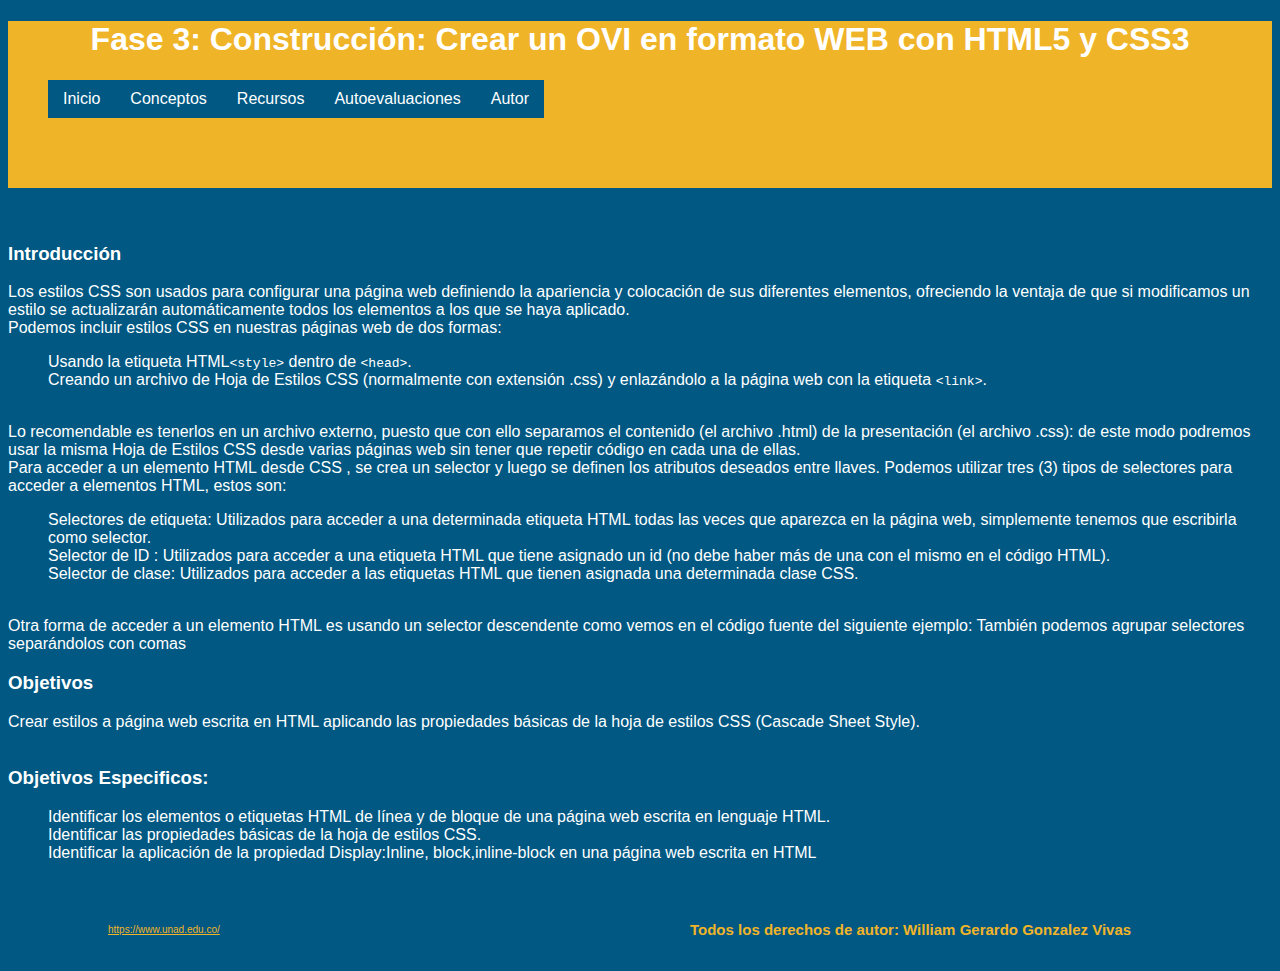
<file: index.html>
<!DOCTYPE html>
<html lang="es-ES">
<head>
    <meta charset="UTF-8">
    <title> Fase 3: Construcción: Crear un OVI en formato WEB con HTML5 y CSS3</title>
    <link rel="stylesheet" type="text/css" href="estilos3.css">
</head>
<body>
    <div class="General">
       <header class="encabezado">
            <h1>Fase 3: Construcción: Crear un OVI en formato WEB con HTML5 y CSS3</h1>
            <div id="header">
                <nav>
                    <ul class="nav">
                        <li><a href="index.html">Inicio</a></li>
                        <li><a href="">Conceptos</a>
                            <ul>
                                 <li><a href="concepto1.html">CSS-Contenido</a></li>
                                 <li><a href="concepto2.html">Display</a></li>
                            </ul>
                        </li>
                        <li><a href="">Recursos</a>
                            <ul>
                                 <li><a href="recurso1.html">Recursos1</a></li>
                                 <li><a href="recurso2.html">Recursos2</a></li>
                            </ul>
                        </li>
                        <li><a href="">Autoevaluaciones</a>
                            <ul>
                                 <li><a href="autoevaluacion1.html">Autoevaluaciones1</a></li>
                                 <li><a href="autoevaluacion2.html">Autoevaluaciones2</a></li>
                                 <li><a href="evaluacionsitio.html">Evaluación Sitio</a></li>
                                 <li><a href="sustentacion.html">Sustentación Sitio</a></li>
                            </ul>
                        </li>
                        <li><a href="autor.html">Autor</a></li>
                    </ul>		 
                </nav>
                <br>
                <br>
                <br>
                <br>
                <br>
                <br>
            </div>
            
            
		</header>
		
		
		<div>
            <br>
            <br>
                
		    <h3>Introducción</h3>
		      <p>Los estilos CSS son usados para configurar una página web definiendo la apariencia y colocación de sus diferentes elementos, ofreciendo la ventaja de que si modificamos un estilo se actualizarán automáticamente todos los elementos a los que se haya aplicado.<br>

		      Podemos incluir estilos CSS en nuestras páginas web de dos formas:<br>
                    <ul>
                        <li>Usando la etiqueta HTML<code>&lt;style&gt;</code> dentro de <code>&lt;head&gt;</code>.</li>
                        <li>Creando un archivo de Hoja de Estilos CSS (normalmente con extensión .css) y enlazándolo a la página web con la etiqueta <code>&lt;link&gt;</code>.</li>
                    </ul><br>
    
                Lo recomendable es tenerlos en un archivo externo, puesto que con ello separamos el contenido (el archivo .html) de la presentación (el archivo .css): de este modo podremos usar la misma Hoja de Estilos CSS desde varias páginas web sin tener que repetir código en cada una de ellas.
                <br>               
            
                Para acceder a un elemento HTML desde CSS , se crea un selector y luego se definen los atributos deseados entre llaves. Podemos utilizar tres (3) tipos de selectores para acceder a elementos HTML, estos son: <br>
                <ul>
                    <li>Selectores de etiqueta:  Utilizados para acceder a una determinada etiqueta HTML todas las veces que aparezca en la página web, simplemente tenemos que escribirla como selector.</li>
                    <li>Selector de ID : Utilizados  para acceder a una etiqueta HTML que tiene asignado un id (no debe haber más de una con el mismo en el código HTML).                    
                    </li>
                    <li>Selector de clase:  Utilizados para acceder a las etiquetas HTML que tienen asignada una determinada clase CSS.</li>
                </ul><br>
                Otra forma de acceder a un elemento HTML es usando un selector descendente como vemos en el código fuente del siguiente ejemplo:

                También podemos agrupar selectores separándolos con comas<br>
        </div>
                   
		<div>
		    <h3>Objetivos</h3>
		    <p>Crear  estilos a página web escrita en HTML aplicando  las propiedades básicas de la hoja de estilos CSS (Cascade Sheet Style). <br><br></p>
		
		    <h3>Objetivos Especificos:</h3>

            <ul>
                <li>Identificar los elementos o etiquetas HTML de línea y de bloque de una página web escrita en lenguaje HTML.</li>
                <li>Identificar las propiedades básicas de la hoja de estilos CSS.</li>
                <li>Identificar la aplicación de la propiedad Display:Inline, block,inline-block en una página web escrita en HTML </li><br>
            </ul>
		</div>
		
		
		
		<footer>
			<a href="https://www.unad.edu.co/">https://www.unad.edu.co/</a>			
			<h5>Todos los derechos de autor: William Gerardo Gonzalez Vivas</h5>
        </footer>
    </div>
</body>
</html>
</file>
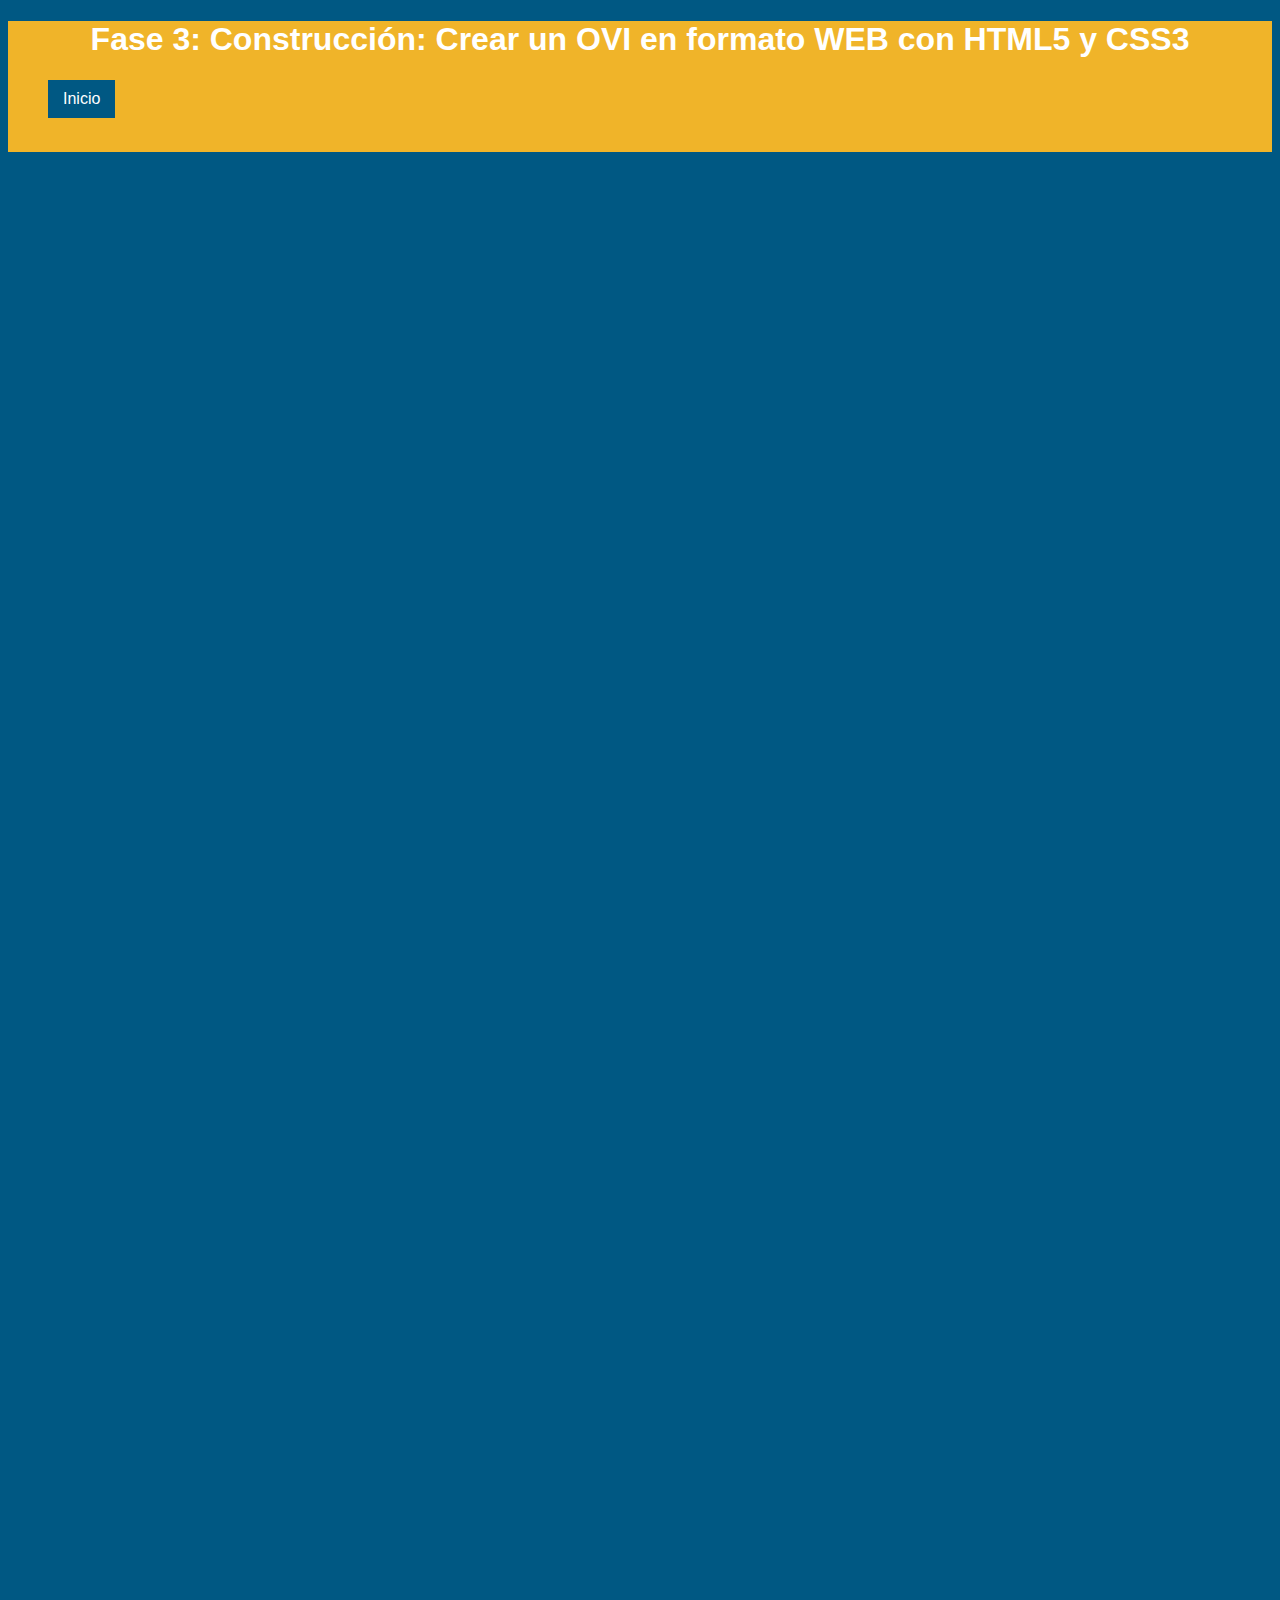
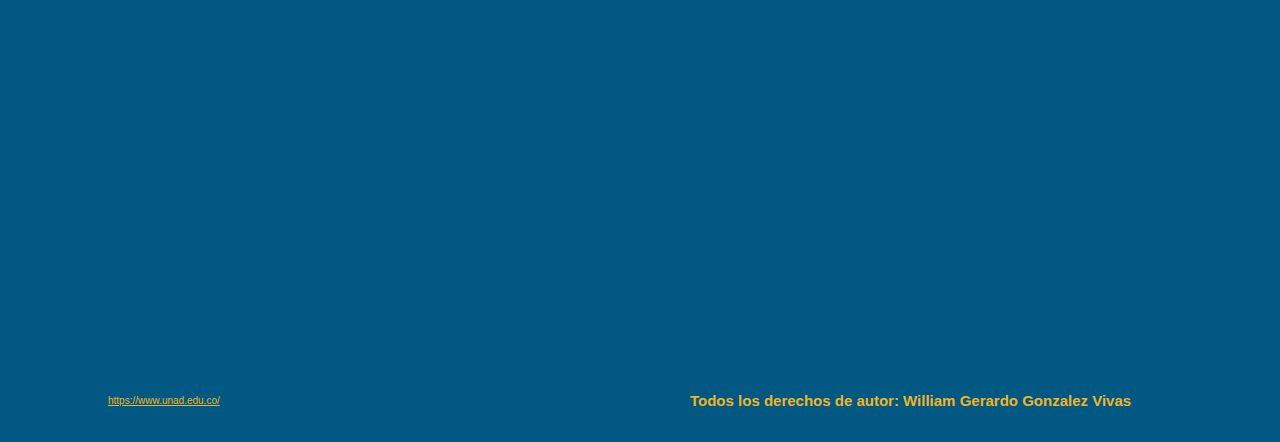
<file: autoevaluacion1.html>
<!DOCTYPE html>
<html lang="es-ES">
<head>
    <meta charset="UTF-8">
    <title> Fase 3: Construcción: Crear un OVI en formato WEB con HTML5 y CSS3</title>
    <link rel="stylesheet" type="text/css" href="estilos3.css">
</head>
<body>
    <div class="General">
       <header class="encabezado">
            <h1>Fase 3: Construcción: Crear un OVI en formato WEB con HTML5 y CSS3</h1>
            <div id="header">
                <nav>
                    <ul class="nav">
                        <li><a href="index.html">Inicio</a></li>
                        
                    </ul>		 
                </nav>
            </div>
            <br>
            <br>
            <br>
            <br>
		</header>
		
		<div class="evaluacion">
           <iframe src="https://docs.google.com/forms/d/e/1FAIpQLSensUztDH9jg53X5Yj-AsVQxokd90ZufOBvG8iQw7hcqdZ2zA/viewform?embedded=true" width="640" height="1811" frameborder="0" marginheight="0" marginwidth="0">Cargando…</iframe>
            
        </div>
		
		
		<footer>
			<a href="https://www.unad.edu.co/">https://www.unad.edu.co/</a>			
			<h5>Todos los derechos de autor: William Gerardo Gonzalez Vivas</h5>
        </footer>
    </div>
</body>
</html>
</file>
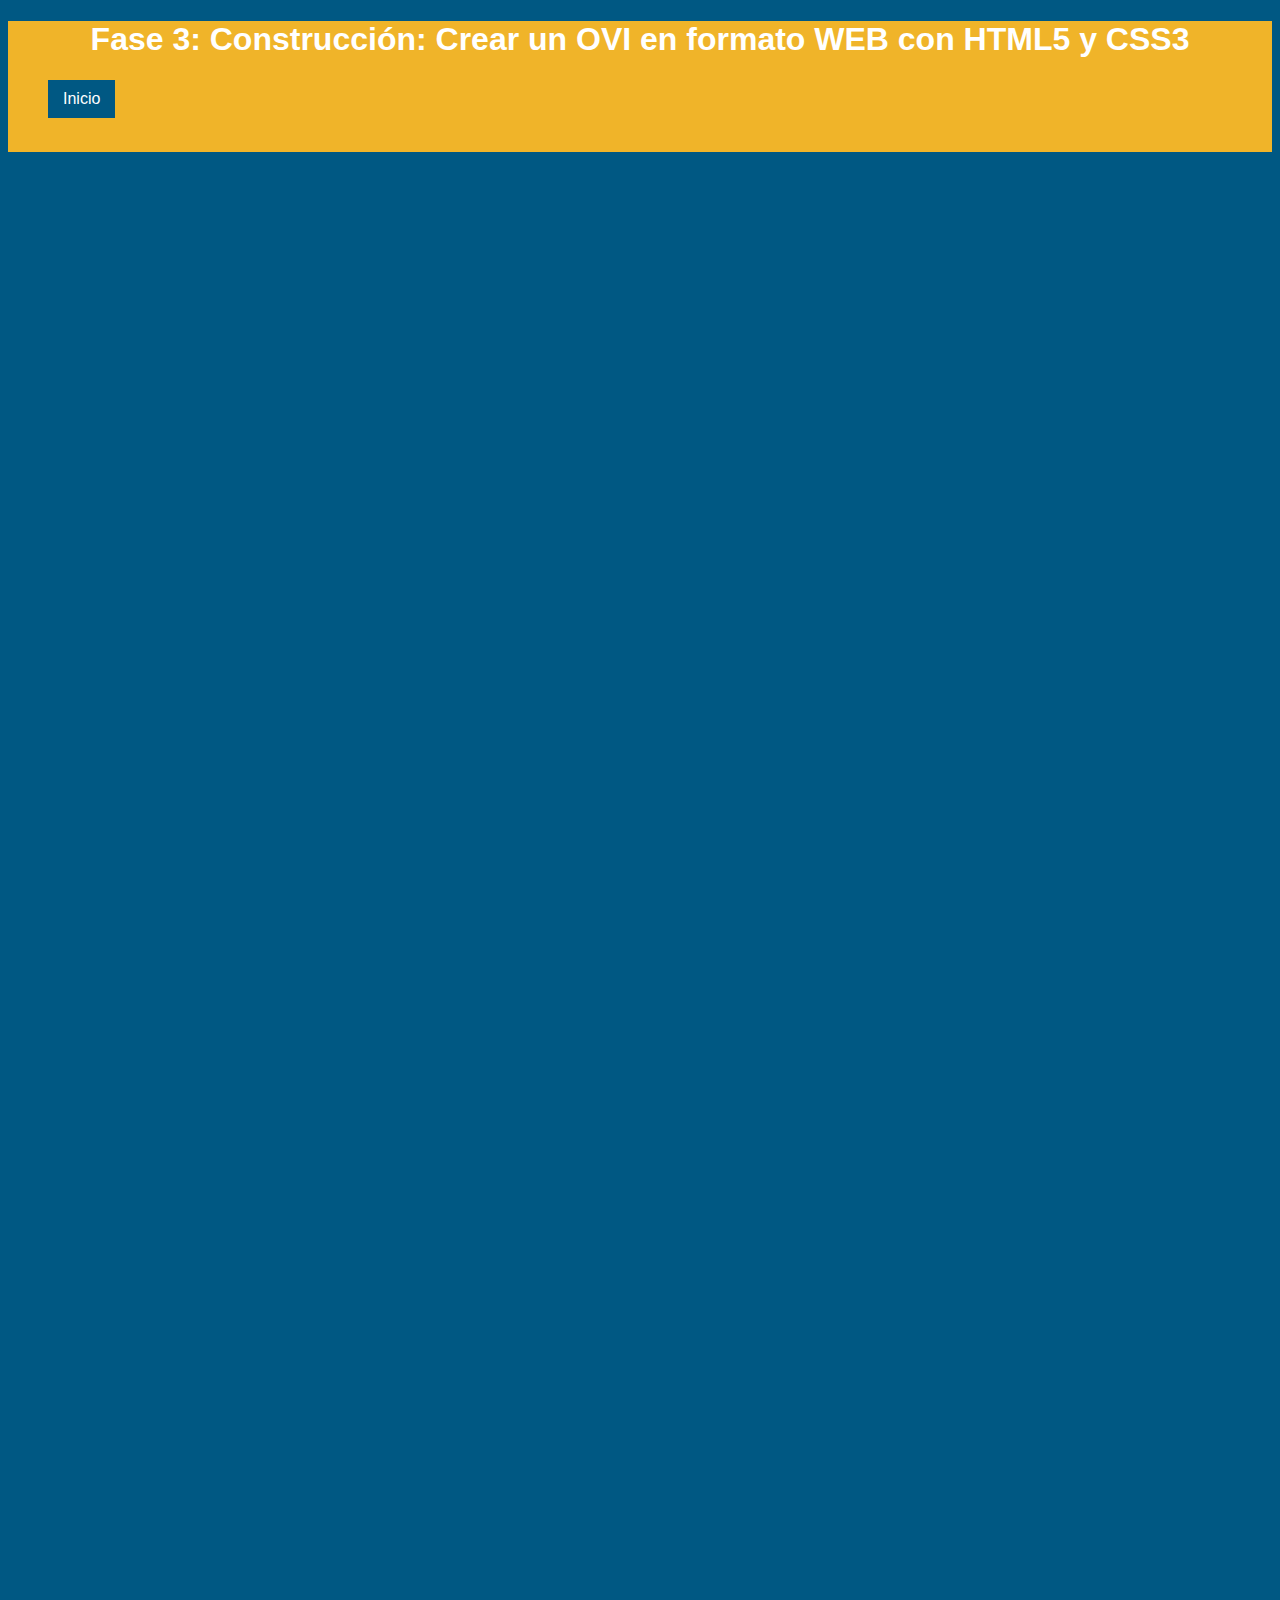
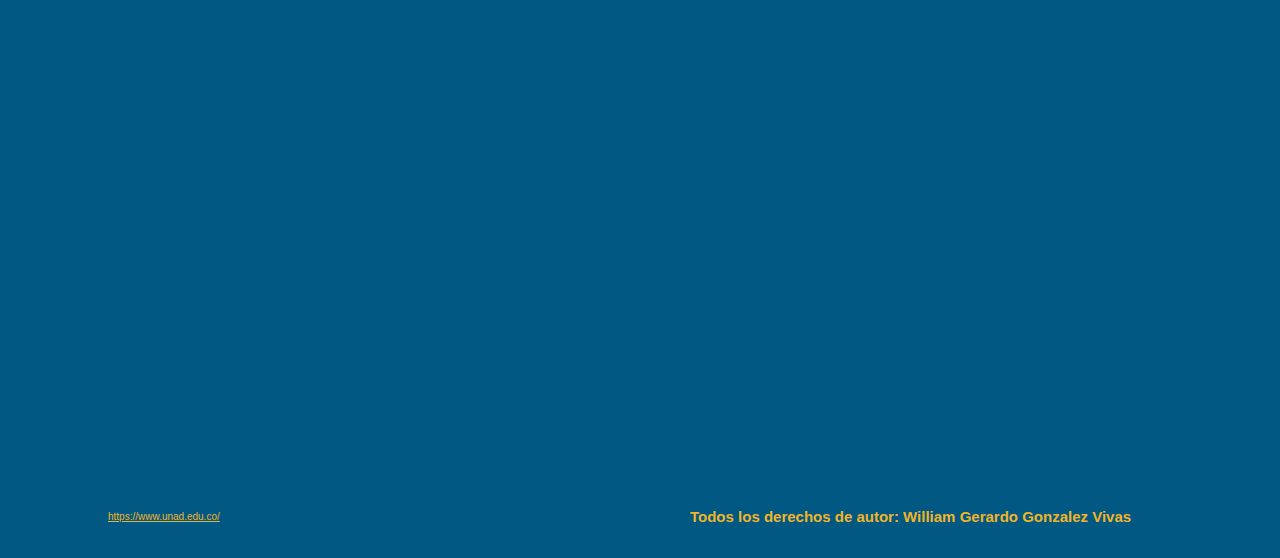
<file: autoevaluacion2.html>
<!DOCTYPE html>
<html lang="es-ES">
<head>
    <meta charset="UTF-8">
    <title> Fase 3: Construcción: Crear un OVI en formato WEB con HTML5 y CSS3</title>
    <link rel="stylesheet" type="text/css" href="estilos3.css">
</head>
<body>
    <div class="General">
       <header class="encabezado">
            <h1>Fase 3: Construcción: Crear un OVI en formato WEB con HTML5 y CSS3</h1>
            <div id="header">
                <nav>
                    <ul class="nav">
                        <li><a href="index.html">Inicio</a></li>
                        
                    </ul>		 
                </nav>
            </div>
            <br>
            <br>
            <br>
            <br>
		</header>
		
		<div class="evaluacion">
                       
            <iframe src="https://docs.google.com/forms/d/e/1FAIpQLSdVBi31XCY-Q-KkZwALf2CuKo9pKIAR5Gze3_Eg0XwcFr_uJg/viewform?embedded=true" width="640" height="1927" frameborder="0" marginheight="0" marginwidth="0">Cargando…</iframe>
        </div>
		
		
		<footer>
			<a href="https://www.unad.edu.co/">https://www.unad.edu.co/</a>			
			<h5>Todos los derechos de autor: William Gerardo Gonzalez Vivas</h5>
        </footer>
    </div>
</body>
</html>
</file>
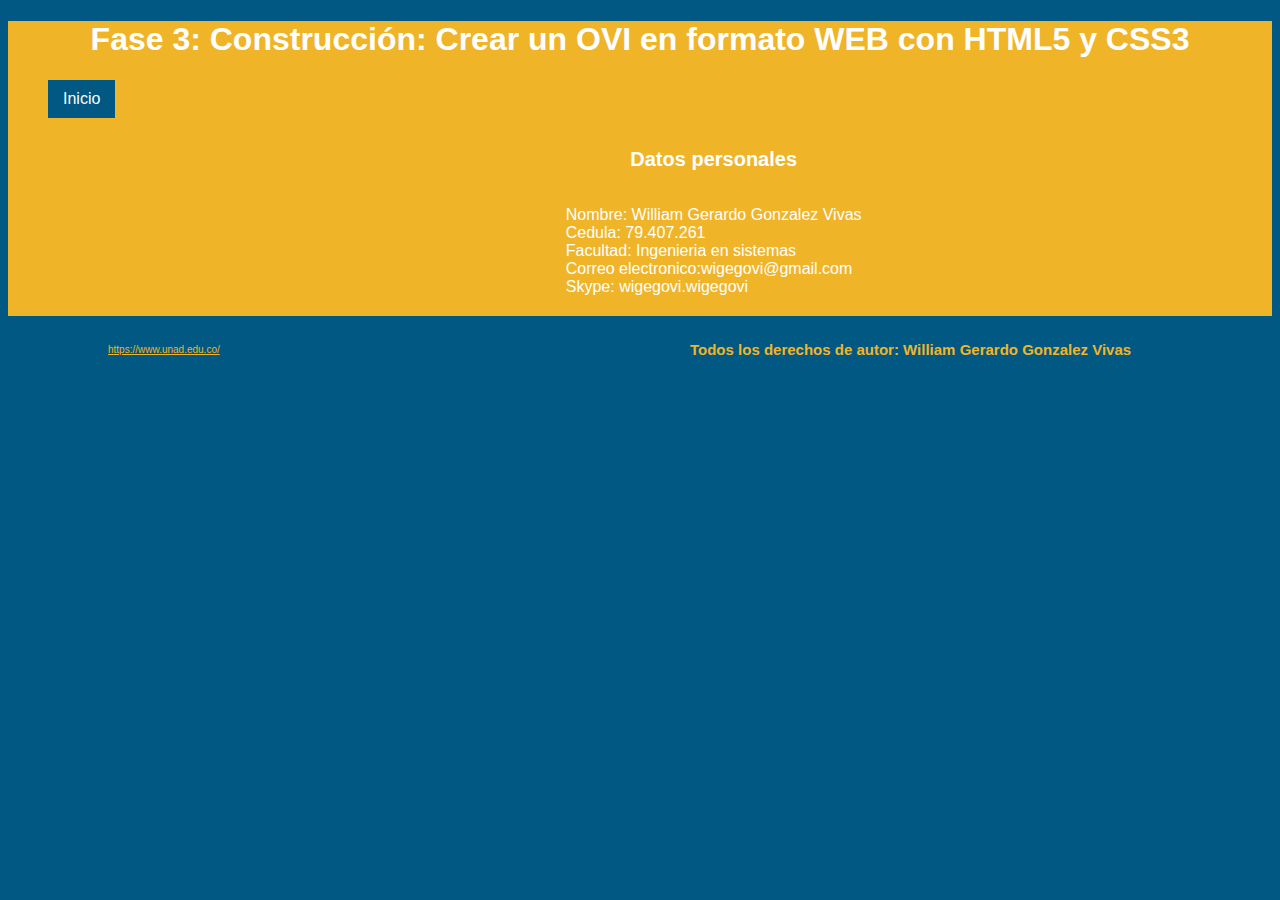
<file: autor.html>
<!DOCTYPE html>
<html lang="es-ES">
<head>
    <meta charset="UTF-8">
    <title> Fase 3: Construcción: Crear un OVI en formato WEB con HTML5 y CSS3</title>
    <link rel="stylesheet" type="text/css" href="estilos3.css">
</head>
<body>
    <div class="General">
       <header class="encabezado">
            <h1>Fase 3: Construcción: Crear un OVI en formato WEB con HTML5 y CSS3</h1>
            <div id="header">
                <nav>
                    <ul class="nav">
                        <li><a href="index.html">Inicio</a></li>
                        
                    </ul>		 
                </nav>
            </div>
            <br>
            <br>
                        
            <div class="datospersonales">
<!--               <img src="foto-wggv.JPG" > <br>-->
                <ul>
                    <h2>Datos personales</h2>
                <br>
                
				    <li>Nombre: William Gerardo Gonzalez Vivas</li>
				    <li>Cedula: 79.407.261</li>
				    <li>Facultad: Ingenieria en sistemas</li>
				    <li>Correo electronico:wigegovi@gmail.com</li>
				    <li>Skype: wigegovi.wigegovi</li>
				</ul>
            </div>
            
		</header>
		
		
		<footer>
			<a href="https://www.unad.edu.co/">https://www.unad.edu.co/</a>			
			<h5>Todos los derechos de autor: William Gerardo Gonzalez Vivas</h5>
        </footer>
    </div>
</body>
</html>
</file>
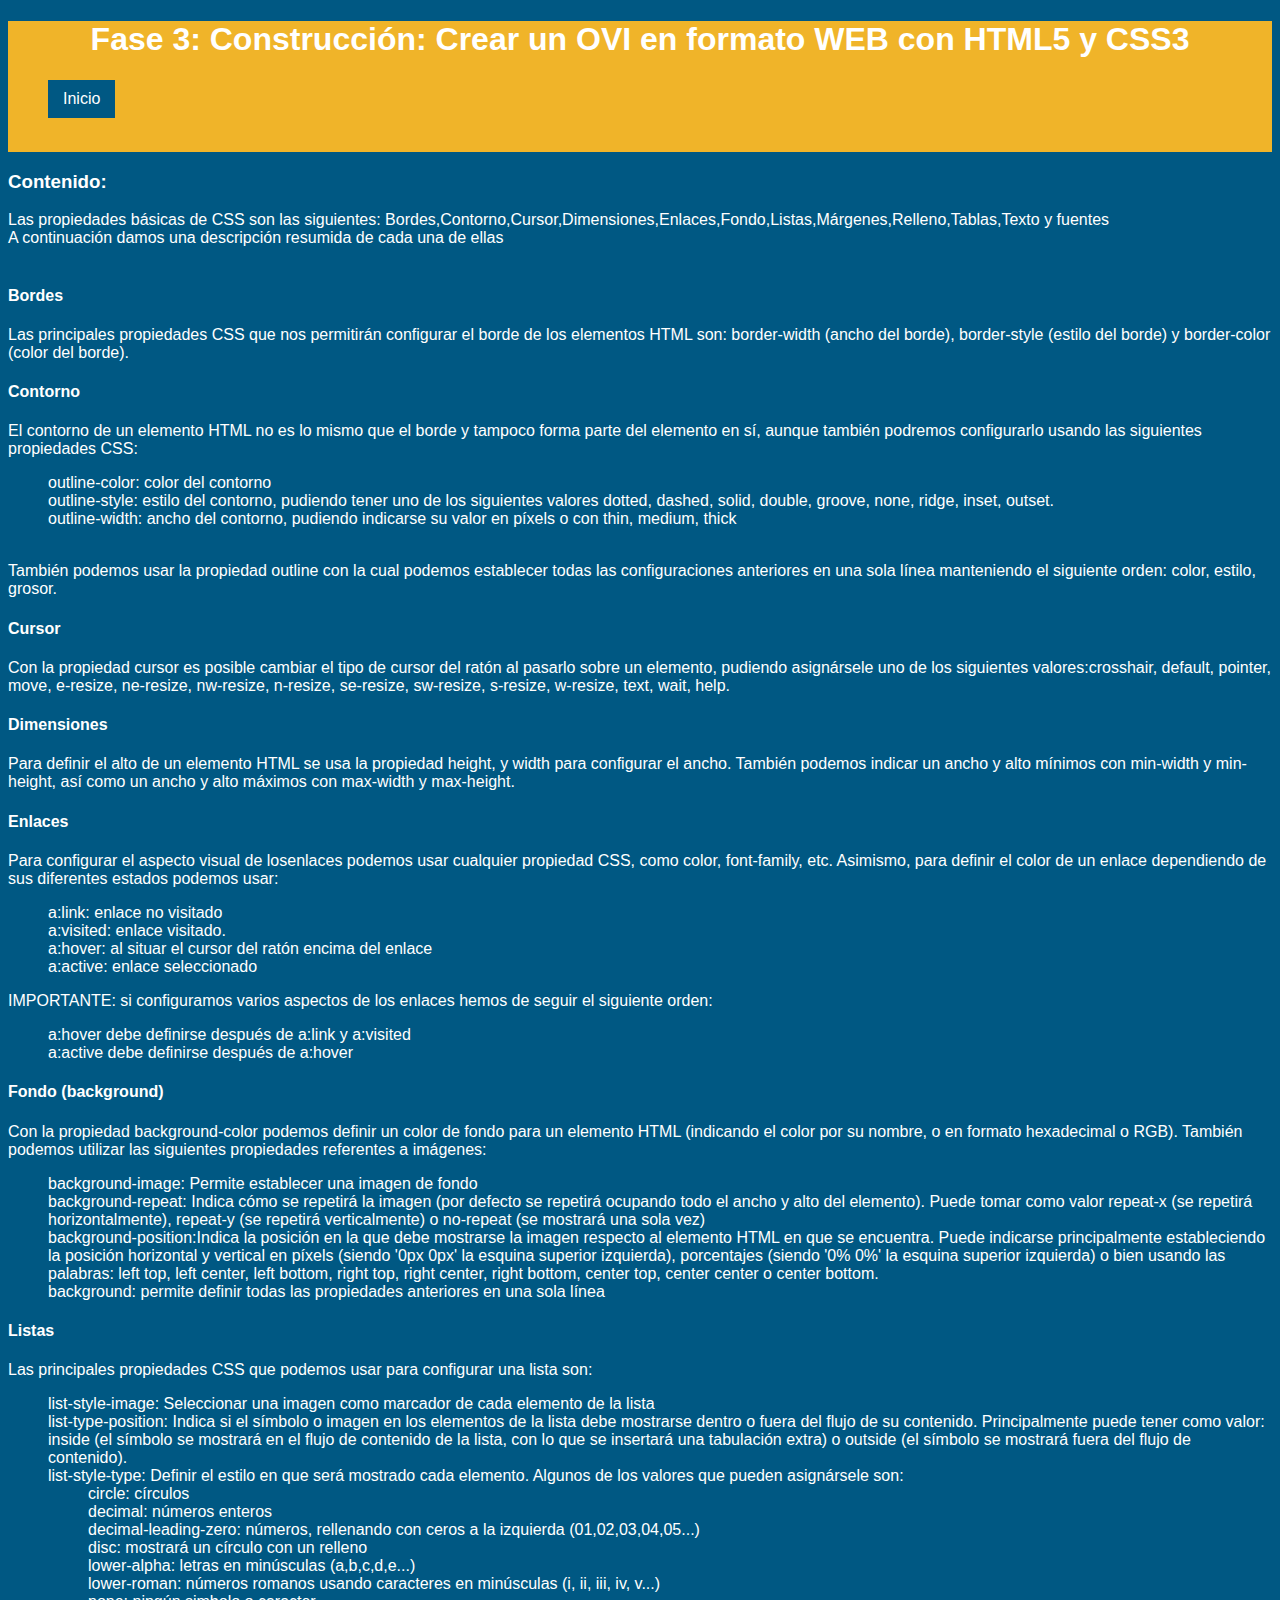
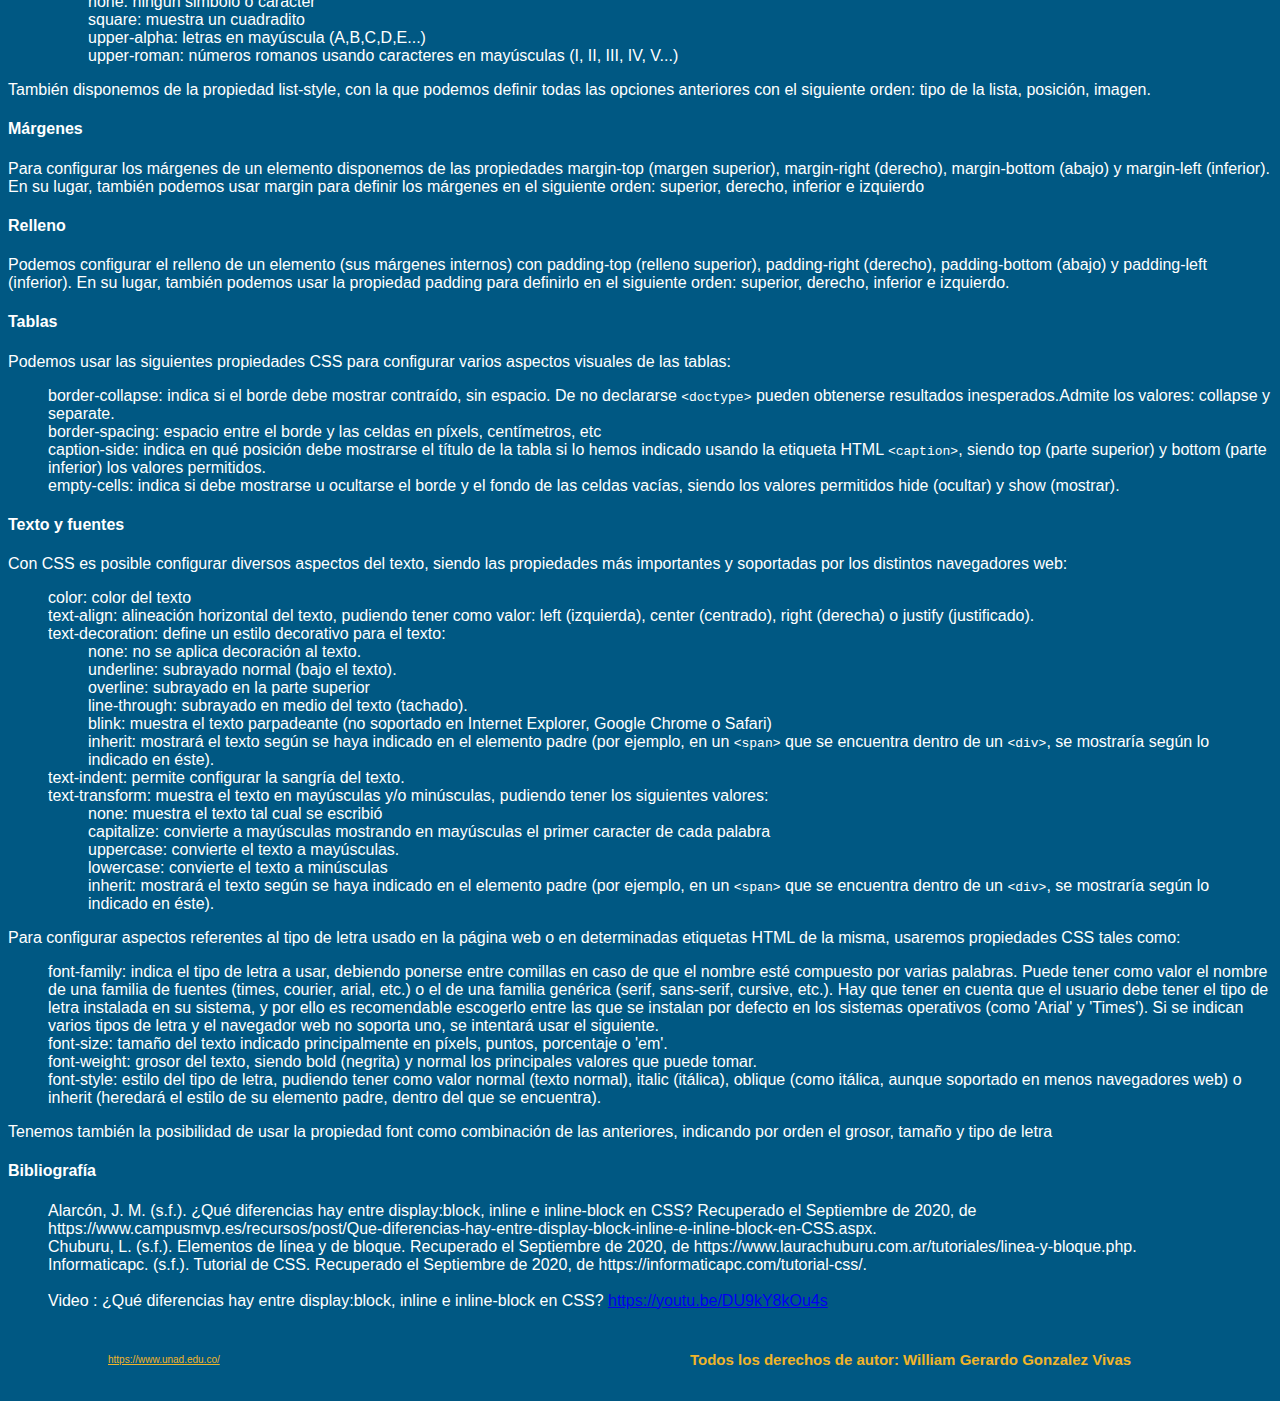
<file: concepto1.html>
<!DOCTYPE html>
<html lang="es-ES">
<head>
    <meta charset="UTF-8">
    <title> Fase 3: Construcción: Crear un OVI en formato WEB con HTML5 y CSS3</title>
    <link rel="stylesheet" type="text/css" href="estilos3.css">
</head>
<body>
    <div class="General">
       <header class="encabezado">
            <h1>Fase 3: Construcción: Crear un OVI en formato WEB con HTML5 y CSS3</h1>
            <div id="header">
                <nav>
                    <ul class="nav">
                        <li><a href="index.html">Inicio</a></li>
                        
                    </ul>		 
                </nav>
            </div>
            <br>
            <br>
            <br>
            <br>
		</header>
		
		<div>
		    
		  
		<h3>Contenido:</h3>
		    <p>Las propiedades básicas de CSS son las siguientes: Bordes,Contorno,Cursor,Dimensiones,Enlaces,Fondo,Listas,Márgenes,Relleno,Tablas,Texto y fuentes<br>
		    A continuación damos una descripción resumida de cada una de ellas
 <br><br>
		    <h4>Bordes</h4>
            
		        Las principales propiedades CSS que nos permitirán configurar el borde de los elementos HTML son: border-width (ancho del borde), border-style (estilo del borde) y border-color (color del borde).
		        
		    <h4>Contorno</h4>
            
		        El contorno de un elemento HTML no es lo mismo que el borde y tampoco forma parte del elemento en sí, aunque también podremos configurarlo usando las siguientes propiedades CSS:<br>
		        <ul>
		            <li>outline-color: color del contorno</li>
		            <li>outline-style: estilo del contorno, pudiendo tener uno de los siguientes valores dotted, dashed, solid, double, groove, none, ridge, inset, outset.</li>
		            <li>outline-width: ancho del contorno, pudiendo indicarse su valor en píxels o con thin, medium, thick</li><br>
		       </ul>
		       También podemos usar la propiedad outline con la cual podemos establecer todas las configuraciones anteriores en una sola línea manteniendo el siguiente orden: color, estilo, grosor.<br>
		       
		       <h4>Cursor</h4>
            
		        Con la propiedad cursor es posible cambiar el tipo de cursor del ratón al pasarlo sobre un elemento, pudiendo asignársele uno de los siguientes valores:crosshair, default, pointer, move, e-resize, ne-resize, nw-resize, n-resize, se-resize, sw-resize, s-resize, w-resize, text, wait, help.<br>
		    
		        <h4>Dimensiones</h4>
            
		        Para definir el alto de un elemento HTML se usa la propiedad height, y width para configurar el ancho. También podemos indicar un ancho y alto mínimos con min-width y min-height, así como un ancho y alto máximos con max-width y max-height.<br>
		        
		        <h4>Enlaces</h4>
            
		        Para configurar el aspecto visual de losenlaces podemos usar cualquier propiedad CSS, como color, font-family, etc.
                Asimismo, para definir el color de un enlace dependiendo de sus diferentes estados podemos usar:
                <ul>
                    <li>a:link: enlace no visitado</li>
                    <li>a:visited: enlace visitado.</li>
                    <li>a:hover: al situar el cursor del ratón encima del enlace</li>
                    <li>a:active: enlace seleccionado</li>
                </ul>
                IMPORTANTE: si configuramos varios aspectos de los enlaces hemos de seguir el siguiente orden:
                <ul>
                    <li>a:hover debe definirse después de a:link y a:visited</li>
                    <li>a:active debe definirse después de a:hover</li>
                </ul>

                <h4>Fondo (background)</h4>
                
                Con la propiedad background-color podemos definir un color de fondo para un elemento HTML (indicando el color por su nombre, o en formato hexadecimal o RGB). También podemos utilizar las siguientes propiedades referentes a imágenes:
    
		        
                <ul>
                    <li>background-image: Permite establecer una imagen de fondo</li>
                    <li>background-repeat: Indica cómo se repetirá la imagen (por defecto se repetirá ocupando todo el ancho y alto del elemento).
                        Puede tomar como valor repeat-x (se repetirá horizontalmente), repeat-y (se repetirá verticalmente) o no-repeat (se mostrará una sola vez)</li>
                    <li>background-position:Indica la posición en la que debe mostrarse la imagen respecto al elemento HTML en que se encuentra.
                        Puede indicarse principalmente estableciendo la posición horizontal y vertical en píxels (siendo '0px 0px' la esquina superior izquierda), porcentajes (siendo '0% 0%' la esquina superior izquierda) o bien usando las palabras: left top, left center, left bottom, right top, right center, right bottom, center top, center center o center bottom.</li>
                    <li>background: permite definir todas las propiedades anteriores en una sola línea</li>
                </ul>
                
                <h4>Listas</h4>
                
                Las principales propiedades CSS que podemos usar para configurar una lista son:
                  <ul>
                    <li>list-style-image: Seleccionar una imagen como marcador de cada elemento de la lista</li>
                    <li>list-type-position: Indica si el símbolo o imagen en los elementos de la lista debe mostrarse dentro o fuera del flujo de su contenido.
                    Principalmente puede tener como valor: inside (el símbolo se mostrará en el flujo de contenido de la lista, con lo que se insertará una tabulación extra) o outside (el símbolo se mostrará fuera del flujo de contenido).</li>
                    <li>list-style-type:
                    Definir el estilo en que será mostrado cada elemento. Algunos de los valores que pueden asignársele son:</li>
                   <ul>
                       <li>circle: círculos</li>
                       <li>decimal: números enteros</li>
                       <li>decimal-leading-zero: números, rellenando con ceros a la izquierda (01,02,03,04,05...)</li>
                       <li>disc: mostrará un círculo con un relleno</li>
                       <li>lower-alpha: letras en minúsculas (a,b,c,d,e...)</li>
                       <li>lower-roman: números romanos usando caracteres en minúsculas (i, ii, iii, iv, v...)</li>
                       <li>none: ningún simbolo o caracter</li>
                       <li>square: muestra un cuadradito</li>
                       <li>upper-alpha: letras en mayúscula (A,B,C,D,E...)</li>
                       <li>upper-roman: números romanos usando caracteres en mayúsculas (I, II, III, IV, V...)</li>
                    </ul>
                    </ul>
                    También disponemos de la propiedad list-style, con la que podemos definir todas las opciones anteriores con el siguiente orden: tipo de la lista, posición, imagen.
                    
                    
            <h4>Márgenes</h4>
            
		      Para configurar los márgenes de un elemento disponemos de las propiedades margin-top (margen superior), margin-right (derecho), margin-bottom (abajo) y margin-left (inferior).
            En su lugar, también podemos usar margin para definir los márgenes en el siguiente orden: superior, derecho, inferior e izquierdo <br>
		    
		  <h4>Relleno</h4>
            
		      Podemos configurar el relleno de un elemento (sus márgenes internos) con padding-top (relleno superior), padding-right (derecho), padding-bottom (abajo) y padding-left (inferior).
            En su lugar, también podemos usar la propiedad padding para definirlo en el siguiente orden: superior, derecho, inferior e izquierdo.<br>
                    
		  <h4>Tablas</h4>
                
            Podemos usar las siguientes propiedades CSS para configurar varios aspectos visuales de las tablas:
    		        
                <ul>
                    <li>border-collapse: indica si el borde debe mostrar contraído, sin espacio. De no declararse <code>&lt;doctype&gt;</code> pueden obtenerse resultados inesperados.Admite los valores: collapse y separate.</li>
                    <li>border-spacing: espacio entre el borde y las celdas en píxels, centímetros, etc</li>
                    <li>caption-side: indica en qué posición debe mostrarse el título de la tabla si lo hemos indicado usando la etiqueta HTML <code>&lt;caption&gt;</code>, siendo top (parte superior) y bottom (parte inferior) los valores permitidos.</li>
                    <li>empty-cells: indica si debe mostrarse u ocultarse el borde y el fondo de las celdas vacías, siendo los valores permitidos hide (ocultar) y show (mostrar).</li>
                </ul>
                
                <h4>Texto y fuentes</h4>
                
                Con CSS es posible configurar diversos aspectos del texto, siendo las propiedades más importantes y soportadas por los distintos navegadores web:
                  <ul>
                    <li>color: color del texto</li>
                    <li>text-align: alineación horizontal del texto, pudiendo tener como valor: left (izquierda), center (centrado), right (derecha) o justify (justificado).</li>
                    <li>text-decoration: define un estilo decorativo para el texto:</li>
                   <ul>
                       <li>none: no se aplica decoración al texto.</li>
                       <li>underline: subrayado normal (bajo el texto).</li>
                       <li>overline: subrayado en la parte superior</li>
                       <li>line-through: subrayado en medio del texto (tachado).</li>
                       <li>blink: muestra el texto parpadeante (no soportado en Internet Explorer, Google Chrome o Safari)</li>
                       <li>inherit: mostrará el texto según se haya indicado en el elemento padre (por ejemplo, en un <code>&lt;span&gt;</code> que se encuentra dentro de un <code>&lt;div&gt;</code>, se mostraría según lo indicado en éste).</li>
                    </ul>
                       
                    <li>text-indent: permite configurar la sangría del texto.</li>
                    <li>text-transform: muestra el texto en mayúsculas y/o minúsculas, pudiendo tener los siguientes valores:</li>
                      <ul>
                       <li>none: muestra el texto tal cual se escribió</li>
                       <li>capitalize: convierte a mayúsculas mostrando en mayúsculas el primer caracter de cada palabra</li>
                       <li>uppercase: convierte el texto a mayúsculas.</li>
                       <li>lowercase: convierte el texto a minúsculas</li>
                       <li>inherit: mostrará el texto según se haya indicado en el elemento padre (por ejemplo, en un <code>&lt;span&gt;</code> que se encuentra dentro de un <code>&lt;div&gt;</code>, se mostraría según lo indicado en éste).</li>
                    </ul>
                    </ul>
                    
                    Para configurar aspectos referentes al tipo de letra usado en la página web o en determinadas etiquetas HTML de la misma, usaremos propiedades CSS tales como:
                    <ul>
                        <li>font-family: indica el tipo de letra a usar, debiendo ponerse entre comillas en caso de que el nombre esté compuesto por varias palabras. Puede tener como valor el nombre de una familia de fuentes (times, courier, arial, etc.) o el de una familia genérica (serif, sans-serif, cursive, etc.). Hay que tener en cuenta que el usuario debe tener el tipo de letra instalada en su sistema, y por ello es recomendable escogerlo entre las que se instalan por defecto en los sistemas operativos (como 'Arial' y 'Times'). Si se indican varios tipos de letra y el navegador web no soporta uno, se intentará usar el siguiente.</li>
                        <li>font-size: tamaño del texto indicado principalmente en píxels, puntos, porcentaje o 'em'.</li>
                        <li>font-weight: grosor del texto, siendo bold (negrita) y normal los principales valores que puede tomar.</li>
                        <li>font-style: estilo del tipo de letra, pudiendo tener como valor normal (texto normal), italic (itálica), oblique (como itálica, aunque soportado en menos navegadores web) o inherit (heredará el estilo de su elemento padre, dentro del que se encuentra).</li>
                    </ul>
                    Tenemos también la posibilidad de usar la propiedad font como combinación de las anteriores, indicando por orden el grosor, tamaño y tipo de letra
                    <br>
		    
		</div>
		
		<h4>Bibliografía</h4>
                <ul>
                    <li>Alarcón, J. M. (s.f.). ¿Qué diferencias hay entre display:block, inline e inline-block en CSS? Recuperado el Septiembre de 2020, de https://www.campusmvp.es/recursos/post/Que-diferencias-hay-entre-display-block-inline-e-inline-block-en-CSS.aspx.</li>
                    <li>Chuburu, L. (s.f.). Elementos de línea y de bloque. Recuperado el Septiembre de 2020, de https://www.laurachuburu.com.ar/tutoriales/linea-y-bloque.php.</li>
                    <li>Informaticapc. (s.f.). Tutorial de CSS. Recuperado el Septiembre de 2020, de https://informaticapc.com/tutorial-css/. </li><br>
                    <li>Video : ¿Qué diferencias hay entre display:block, inline e inline-block en CSS? <a href="https://youtu.be/DU9kY8kOu4s">https://youtu.be/DU9kY8kOu4s</a><br></li>
                </ul>
		
		<footer>
			<a href="https://www.unad.edu.co/">https://www.unad.edu.co/</a>			
			<h5>Todos los derechos de autor: William Gerardo Gonzalez Vivas</h5>
        </footer>
    </div>
</body>
</html>
</file>
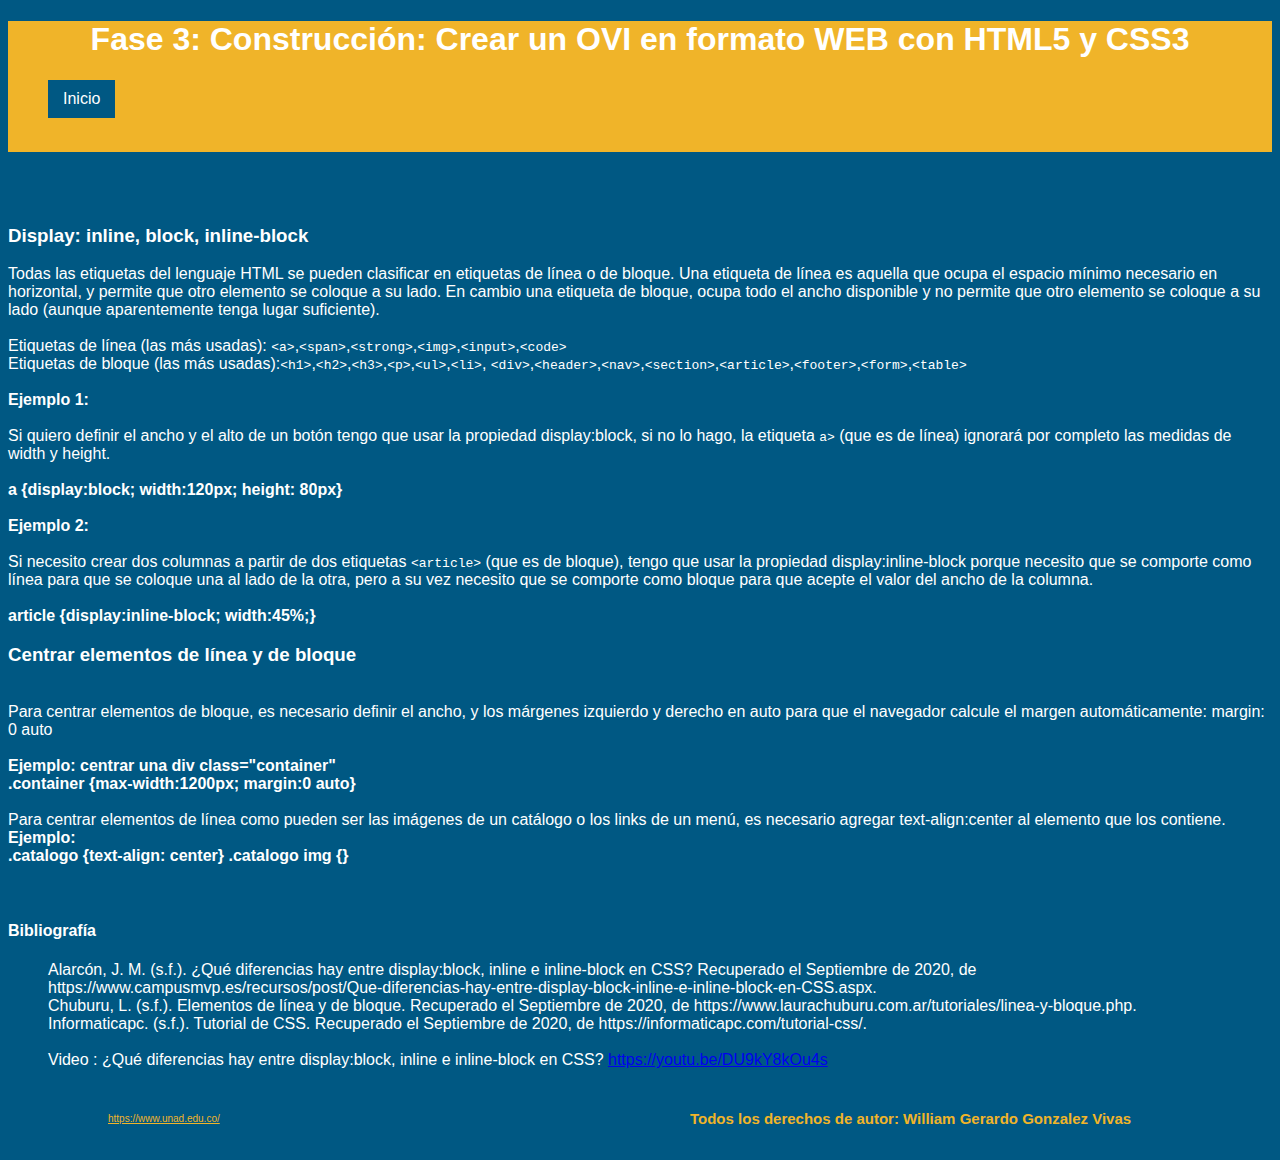
<file: concepto2.html>
<!DOCTYPE html>
<html lang="es-ES">
<head>
    <meta charset="UTF-8">
    <title> Fase 3: Construcción: Crear un OVI en formato WEB con HTML5 y CSS3</title>
    <link rel="stylesheet" type="text/css" href="estilos3.css">
</head>
<body>
    <div class="General">
       <header class="encabezado">
            <h1>Fase 3: Construcción: Crear un OVI en formato WEB con HTML5 y CSS3</h1>
            <div id="header">
                <nav>
                    <ul class="nav">
                        <li><a href="index.html">Inicio</a></li>
                        
                    </ul>		 
                </nav>
            </div>
            <br>
            <br>
            <br>
            <br>
		</header>
                <div>
                    <br>
                    <br>
                    <br>

                     <h3>Display: inline, block, inline-block</h3> 
                      <p>Todas las etiquetas del lenguaje HTML se pueden clasificar en etiquetas de línea o de bloque. 
                        Una etiqueta de línea es aquella que ocupa el espacio mínimo necesario en horizontal, y permite que otro elemento se coloque a su lado. En cambio una etiqueta de bloque, ocupa todo el ancho disponible y no permite que otro elemento se coloque a su lado (aunque aparentemente tenga lugar suficiente).<br><br>

                          Etiquetas de línea (las más usadas): <code>&lt;a&gt;</code>,<code>&lt;span&gt;</code>,<code>&lt;strong&gt;</code>,<code>&lt;img&gt;</code>,<code>&lt;input&gt;</code>,<code>&lt;code&gt;</code><br>

                          Etiquetas de bloque (las más usadas):<code>&lt;h1&gt;</code>,<code>&lt;h2&gt;</code>,<code>&lt;h3&gt;</code>,<code>&lt;p&gt;</code>,<code>&lt;ul&gt;</code>,<code>&lt;li&gt;</code>, <code>&lt;div&gt;</code>,<code>&lt;header&gt;</code>,<code>&lt;nav&gt;</code>,<code>&lt;section&gt;</code>,<code>&lt;article&gt;</code>,<code>&lt;footer&gt;</code>,<code>&lt;form&gt;</code>,<code>&lt;table&gt;</code><br><br>

                          <strong>Ejemplo 1:</strong><br><br>

                            Si quiero definir el ancho y el alto de un botón tengo que usar la propiedad display:block, si no lo hago, la etiqueta <code>a&gt;</code> (que es de línea) ignorará por completo las medidas de width y height.<br><br>

                            <strong>a {display:block; width:120px; height: 80px}</strong>
                            <br>
                            <br>

                        <strong>Ejemplo 2:</strong><br><br>

                        Si necesito crear dos columnas a partir de dos etiquetas <code>&lt;article&gt;</code> (que es de bloque), tengo que usar la propiedad display:inline-block porque necesito que se comporte como línea para que se coloque una al lado de la otra, pero a su vez necesito que se comporte como bloque para que acepte el valor del ancho de la columna.<br><br>

                        <strong>article {display:inline-block; width:45%;}</strong><br>

                        <h3>Centrar elementos de línea y de bloque</h3><br>
                        Para centrar elementos de bloque, es necesario definir el ancho, y los márgenes izquierdo y derecho en auto para que el navegador calcule el margen automáticamente: margin: 0 auto<br><br>

                        <strong>Ejemplo: centrar una div class="container"</strong><br>

                        <strong>.container {max-width:1200px; margin:0 auto}</strong><br><br>

                        Para centrar elementos de línea como pueden ser las imágenes de un catálogo o los links de un menú, es necesario agregar text-align:center al elemento que los contiene.<br>

                        <strong>Ejemplo:</strong><br>

                        <strong>.catalogo {text-align: center} </strong>
                        <strong>.catalogo img {}</strong>

                      <br>
                      <br>
                      <br>

		        </div>
		        
		        <h4>Bibliografía</h4>
                <ul>
                    <li>Alarcón, J. M. (s.f.). ¿Qué diferencias hay entre display:block, inline e inline-block en CSS? Recuperado el Septiembre de 2020, de https://www.campusmvp.es/recursos/post/Que-diferencias-hay-entre-display-block-inline-e-inline-block-en-CSS.aspx.</li>
                    <li>Chuburu, L. (s.f.). Elementos de línea y de bloque. Recuperado el Septiembre de 2020, de https://www.laurachuburu.com.ar/tutoriales/linea-y-bloque.php.</li>
                    <li>Informaticapc. (s.f.). Tutorial de CSS. Recuperado el Septiembre de 2020, de https://informaticapc.com/tutorial-css/. </li><br>
                    <li>Video : ¿Qué diferencias hay entre display:block, inline e inline-block en CSS? <a href="https://youtu.be/DU9kY8kOu4s">https://youtu.be/DU9kY8kOu4s</a><br></li>
                </ul>
                
		
		<footer>
			<a href="https://www.unad.edu.co/">https://www.unad.edu.co/</a>			
			<h5>Todos los derechos de autor: William Gerardo Gonzalez Vivas</h5>
        </footer>
    </div>
</body>
</html>
</file>
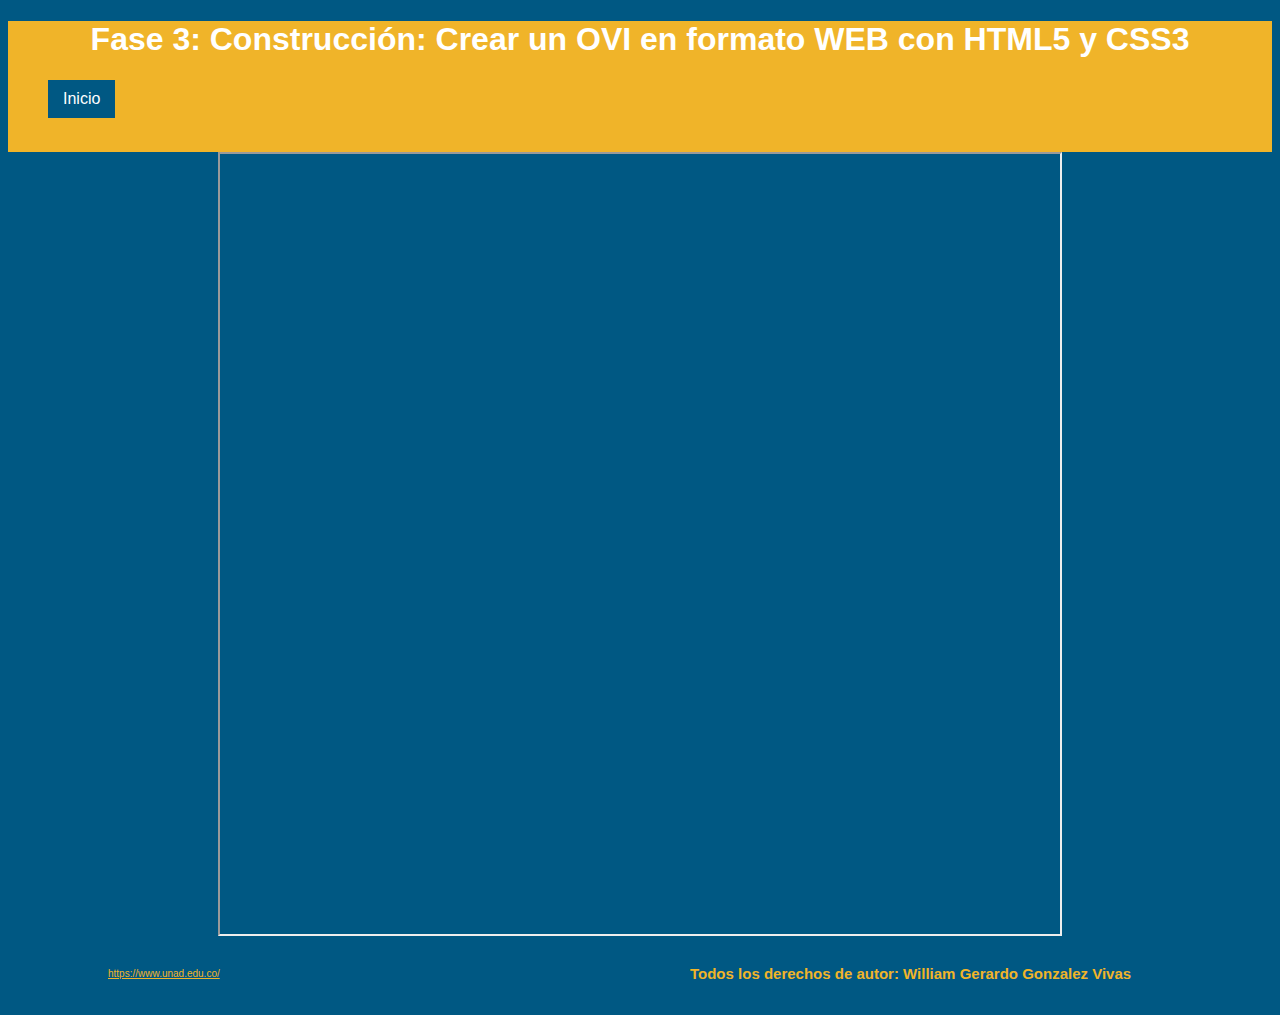
<file: evaluacionsitio.html>
<!DOCTYPE html>
<html lang="es-ES">
<head>
    <meta charset="UTF-8">
    <title> Fase 3: Construcción: Crear un OVI en formato WEB con HTML5 y CSS3</title>
    <link rel="stylesheet" type="text/css" href="estilos3.css">
</head>
<body>
    <div class="General">
       <header class="encabezado">
            <h1>Fase 3: Construcción: Crear un OVI en formato WEB con HTML5 y CSS3</h1>
            <div id="header">
                <nav>
                    <ul class="nav">
                        <li><a href="index.html">Inicio</a></li>
                        
                    </ul>		 
                </nav>
            </div>
            <br>
            <br>
            <br>
            <br>
		</header>
		
		
		<div class="evaluacion">
           <iframe width="840" height="780" src="Matriz-EvalSite-WGGV.pdf"></iframe>
        </div>
		
		<footer>
			<a href="https://www.unad.edu.co/">https://www.unad.edu.co/</a>			
			<h5>Todos los derechos de autor: William Gerardo Gonzalez Vivas</h5>
        </footer>
    </div>
</body>
</html>
</file>
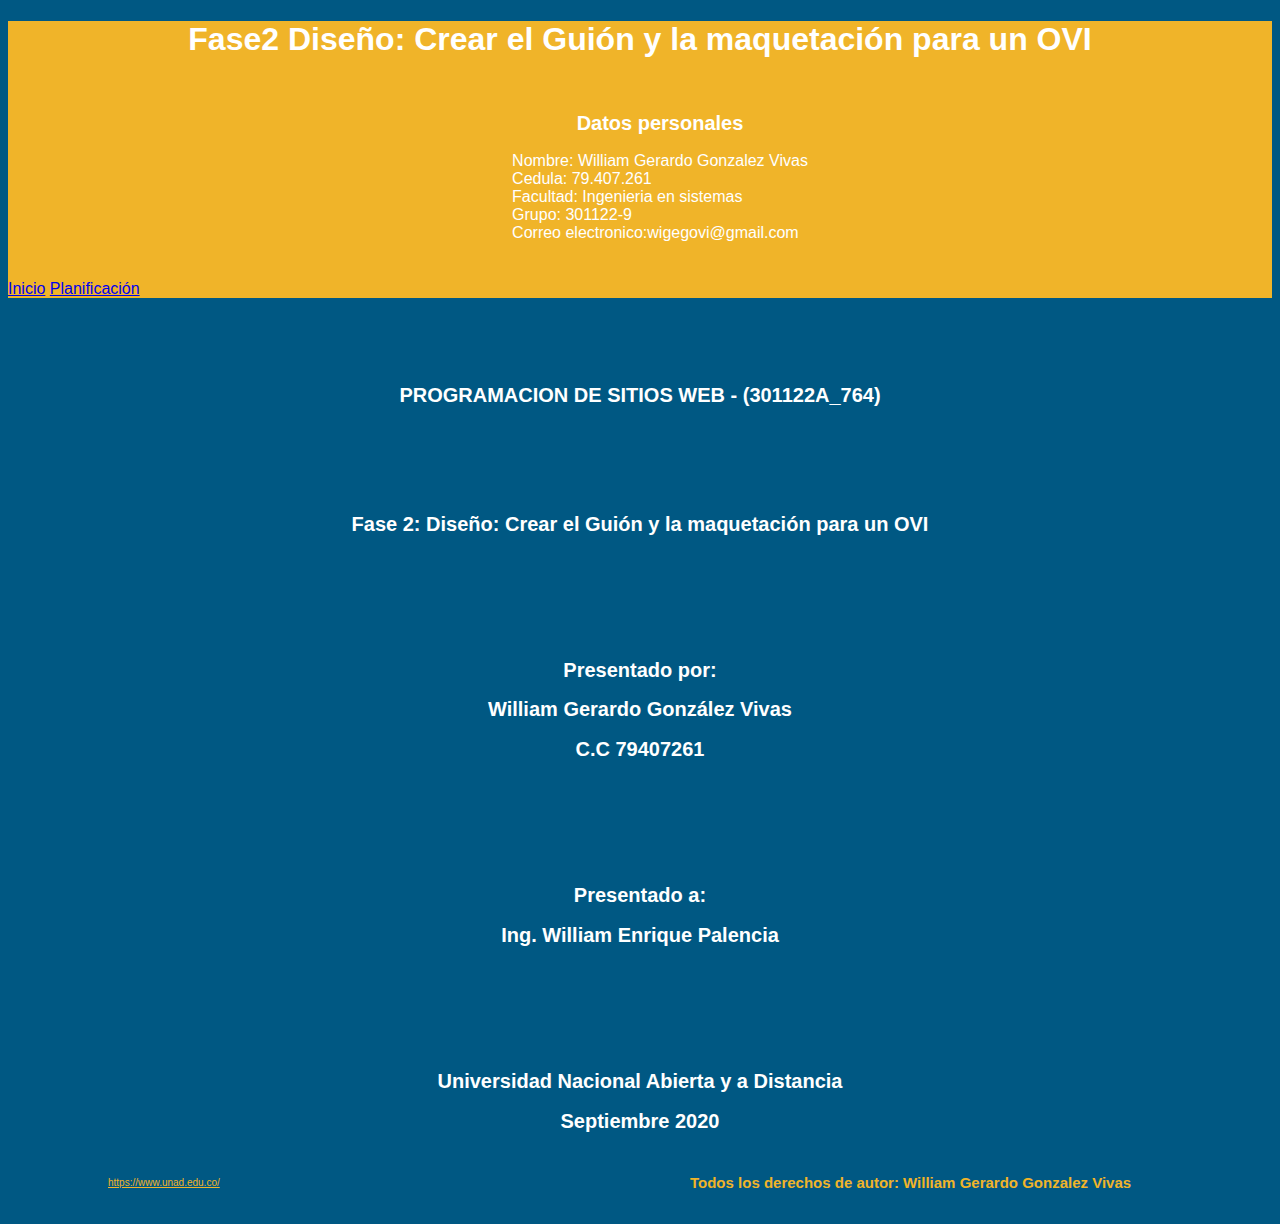
<file: index-fase1.html>
<!DOCTYPE html>
<html lang="es-ES">
<head>
    <meta charset="UTF-8">
    <title>– Fase 2: Diseño: Crear el Guión y la maquetación para un OVI.</title>
    <link rel="stylesheet" type="text/css" href="estilos3.css">
</head>
<body>
    <div class="General">
       <header class="encabezado">
            <h1>Fase2 Diseño: Crear el Guión y la maquetación para un OVI</h1>
            <div class="datospersonales">
                <ul><h2>Datos personales</h2>
				    <li>Nombre: William Gerardo Gonzalez Vivas</li>
				    <li>Cedula: 79.407.261</li>
				    <li>Facultad: Ingenieria en sistemas</li>
				    <li>Grupo: 301122-9 </li>
				    <li>Correo electronico:wigegovi@gmail.com</li>
				</ul>
            </div>
            <nav>
				<a href="index.html">Inicio</a>
				<a href="planning.html">Planificación</a>
            </nav>
		</header>
		
		<p>
		    <br>
		    <br>
		    <br>
		<h2>PROGRAMACION DE SITIOS WEB - (301122A_764)</h2> 
		    <br>
            <br>
            <br>
            <br>  



        <h2>Fase 2: Diseño: Crear el Guión y la maquetación para un OVI</h2> <br>
            <br>
            <br>
            <br>
            <br>




        <h2>Presentado por:</h2>
        <h2>William Gerardo González Vivas</h2>
        <h2>C.C 79407261</h2>
            <br>
            <br>
            <br>
            <br>
            <br>






        <h2>Presentado a: </h2>
        <h2>Ing. William Enrique Palencia</h2>
                <br>
                <br>
                <br>
                <br>
                <br>








        <h2>Universidad Nacional Abierta y a Distancia</h2>
        <h2>Septiembre 2020</h2>

		<footer>
			<a href="https://www.unad.edu.co/">https://www.unad.edu.co/</a>			
			<h5>Todos los derechos de autor: William Gerardo Gonzalez Vivas</h5>
        </footer>
    </div>
</body>
</html>
</file>
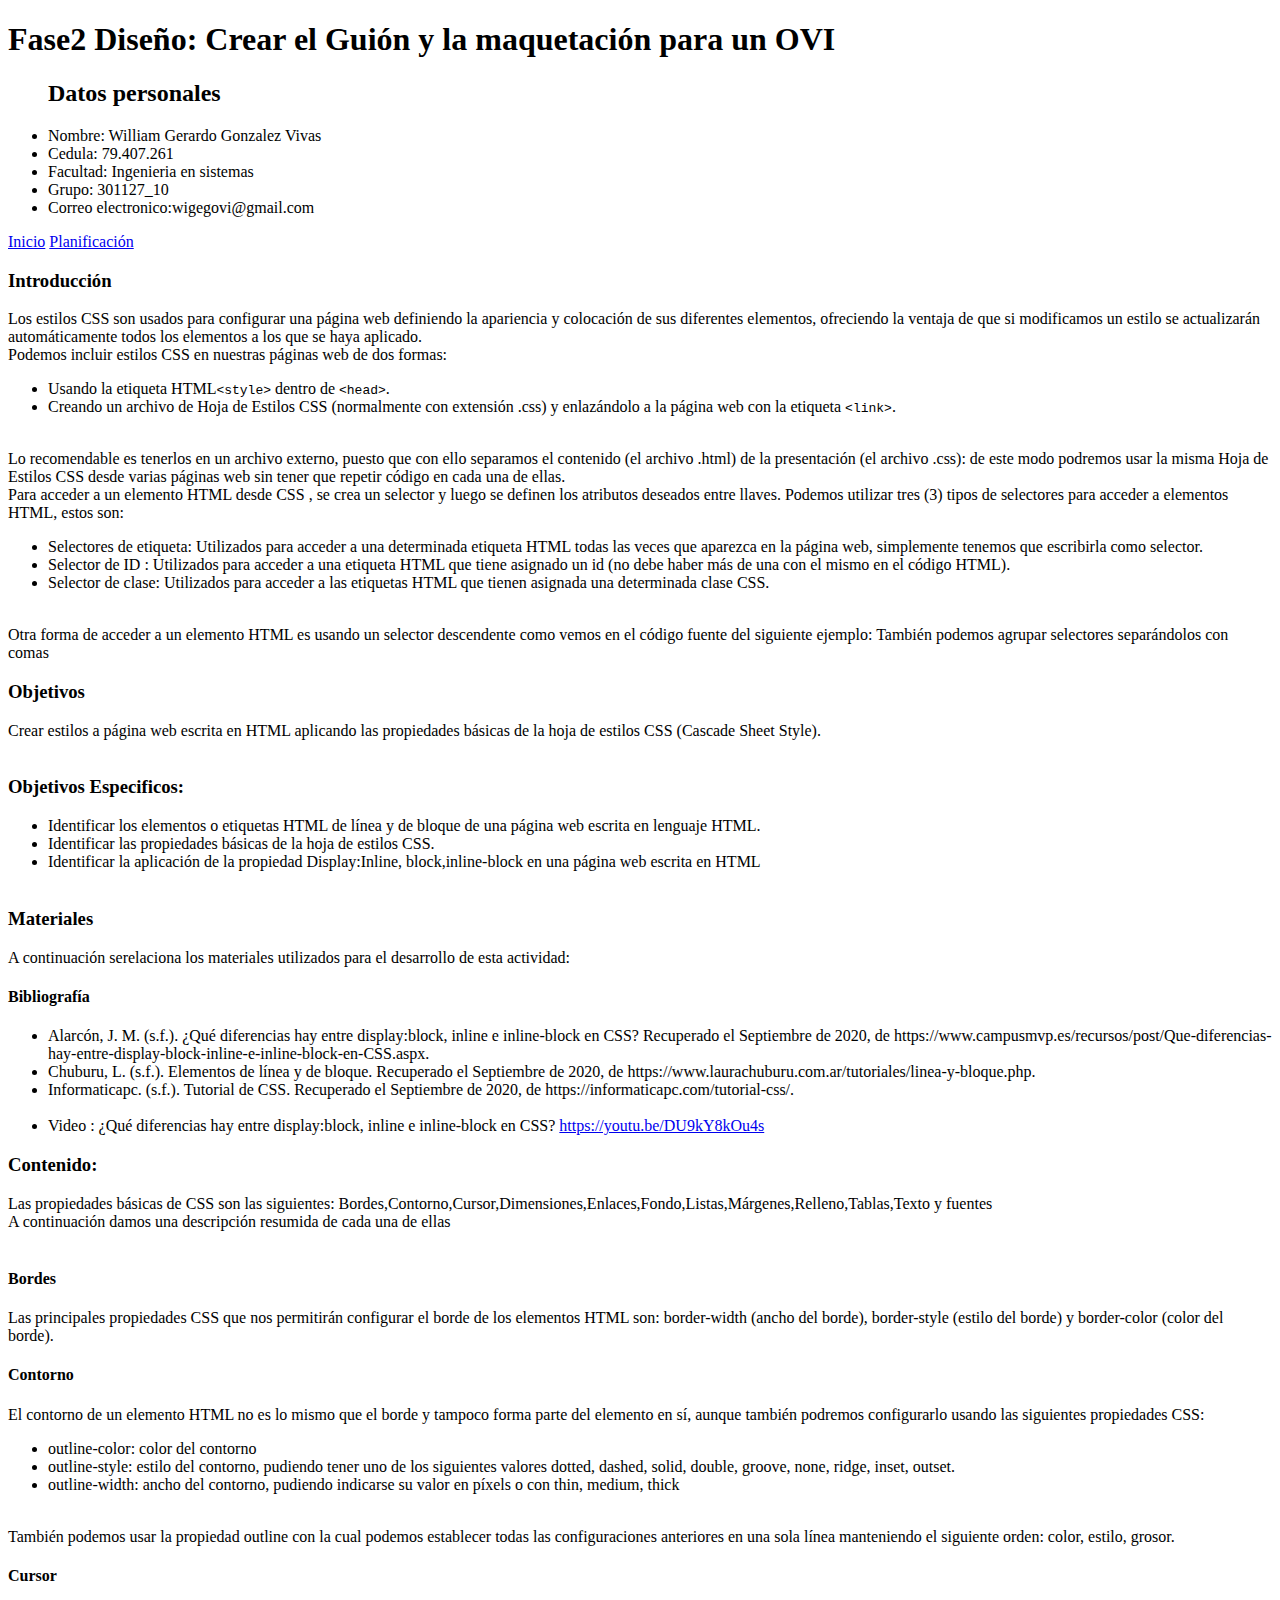
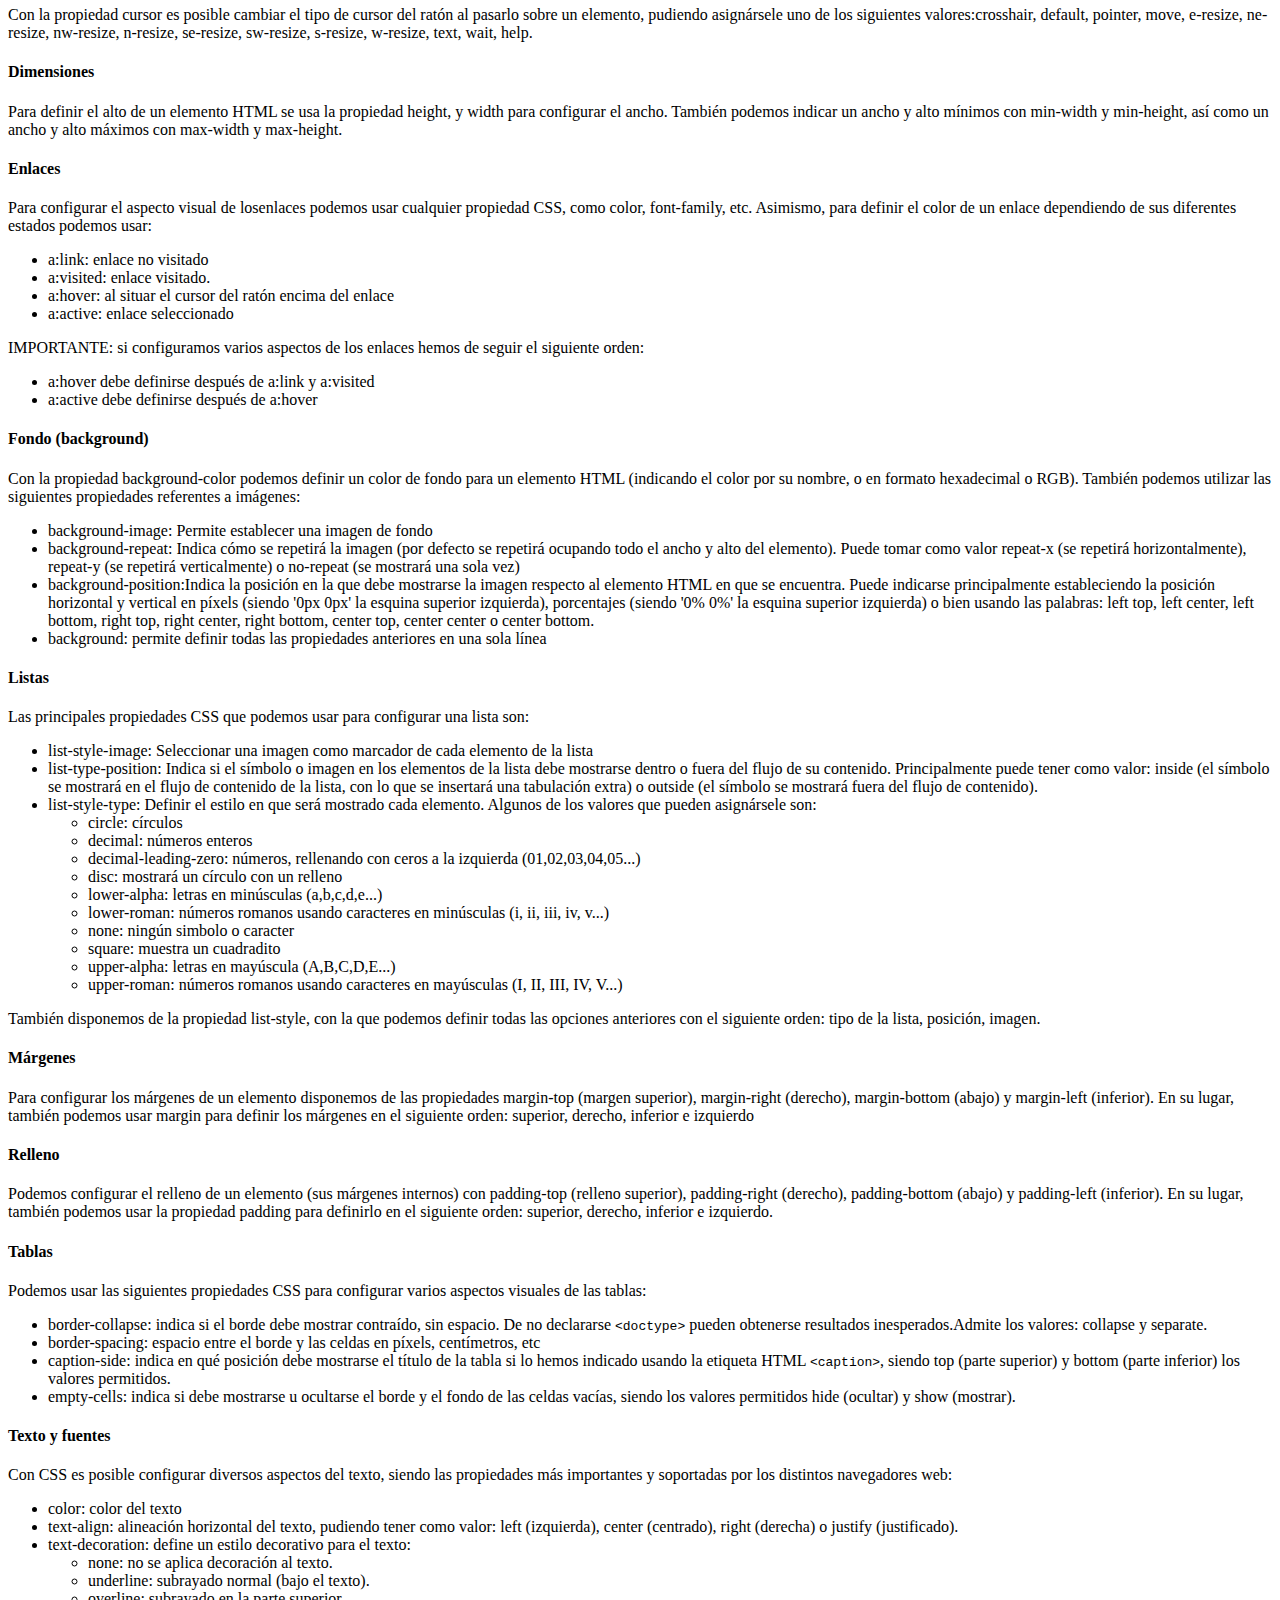
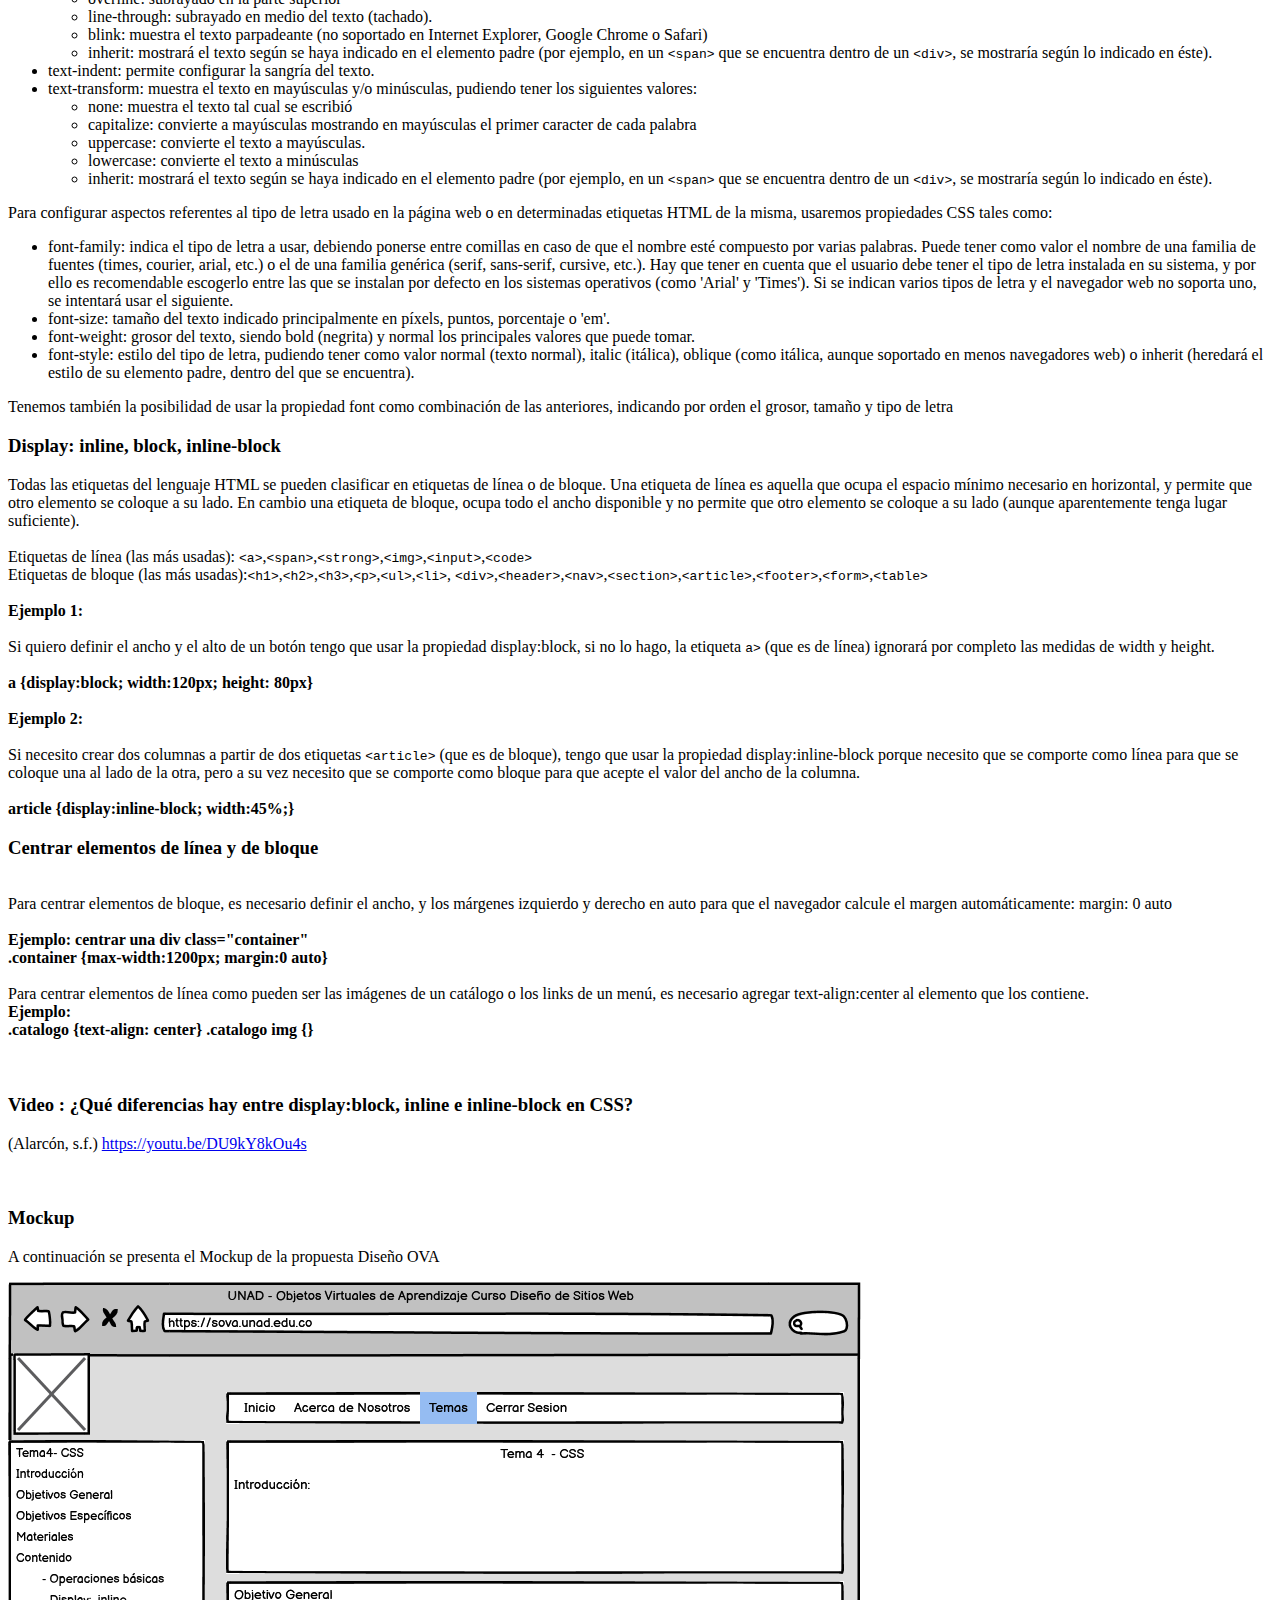
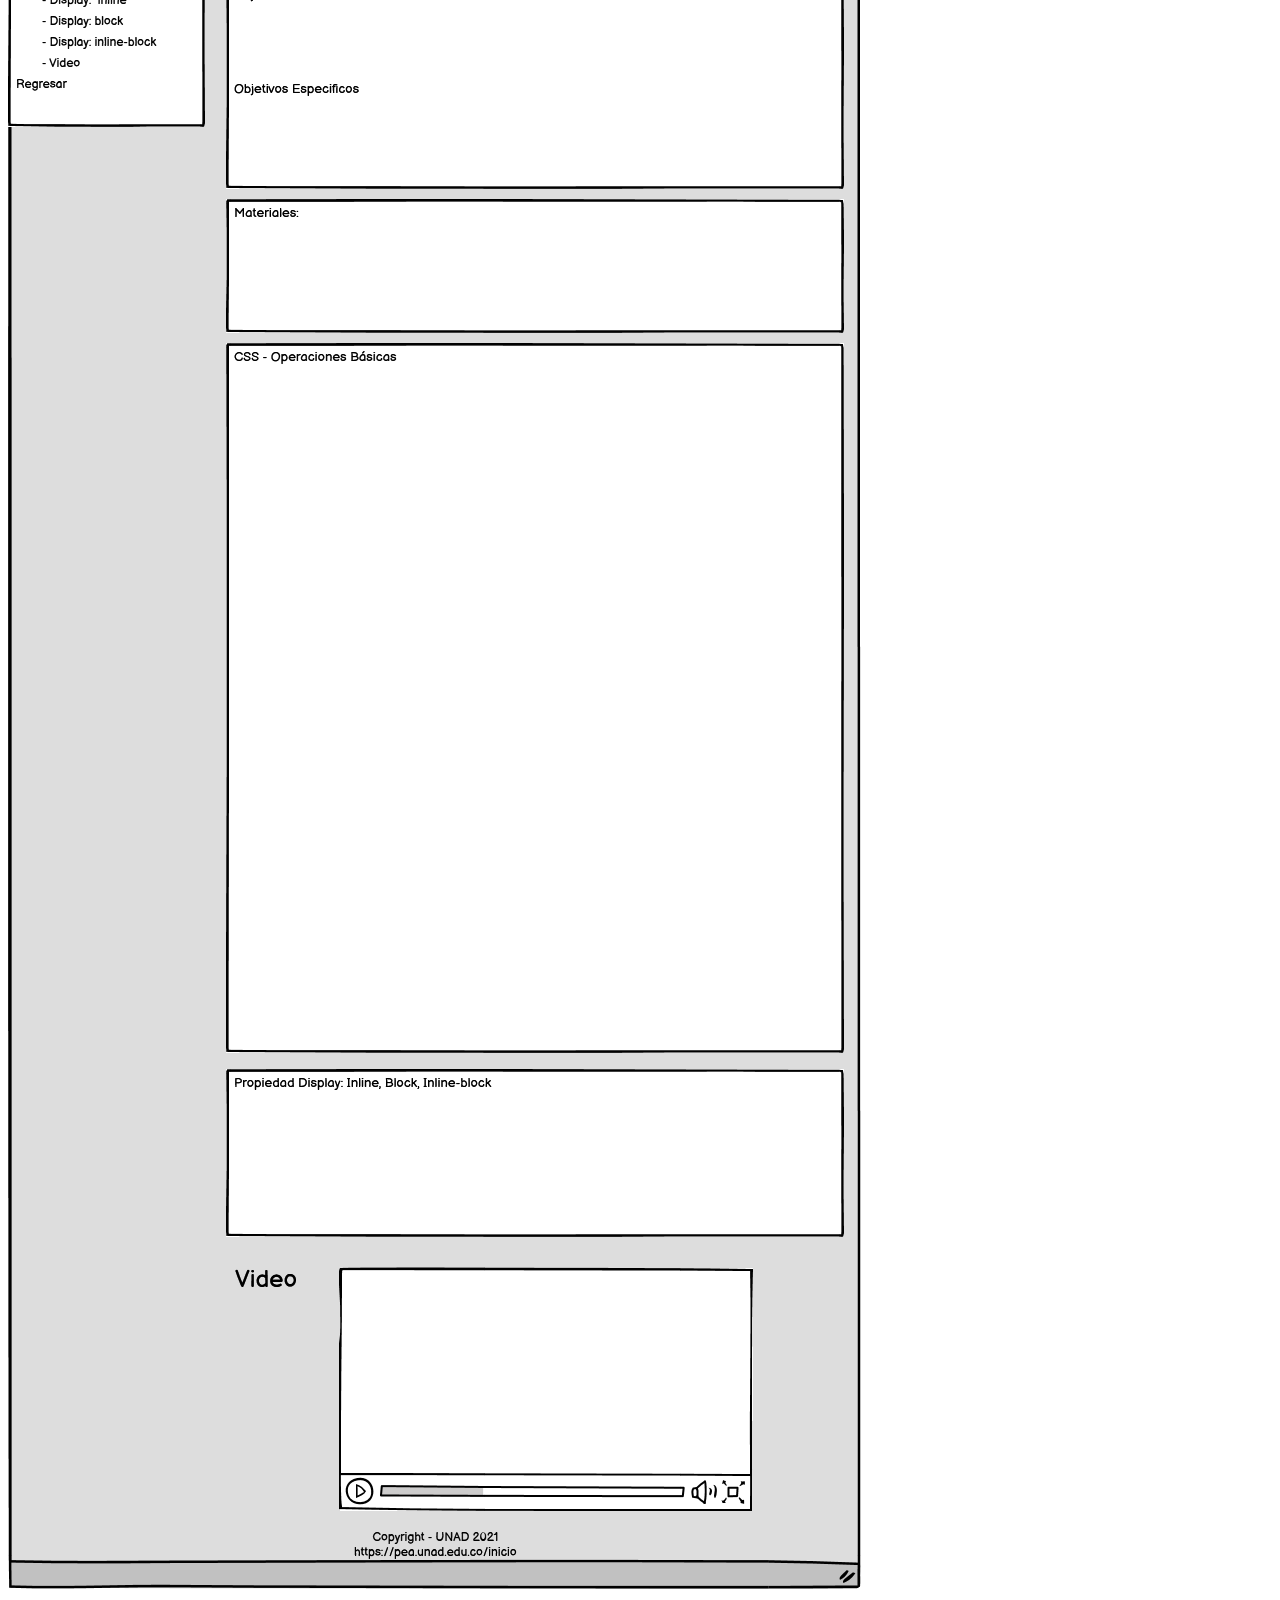
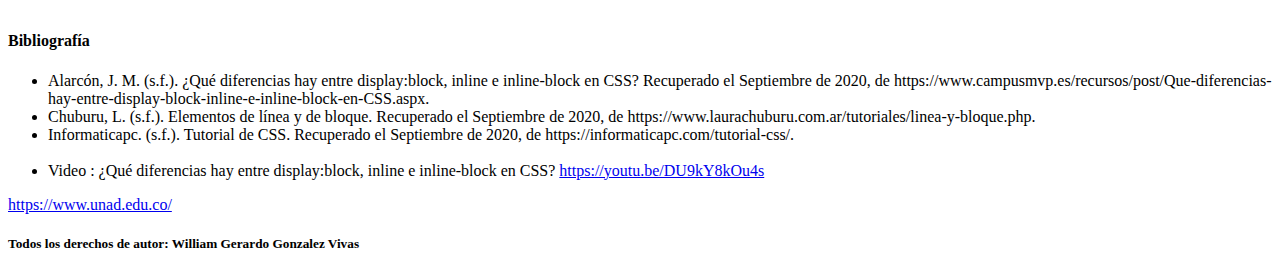
<file: planning.html>
<!DOCTYPE html>
<html lang="es-ES">
<head>
    <meta charset="UTF-8">
    <title>– Fase 2: Diseño: Crear el Guión y la maquetación para un OVI.</title>
<!--    <link rel="stylesheet" type="text/css" href="estilos.css">-->
</head>
<body>
    <div class="General">
       <header class="encabezado">
            <h1>Fase2 Diseño: Crear el Guión y la maquetación para un OVI</h1>
            <div class="datospersonales">
                <ul><h2>Datos personales</h2>
				    <li>Nombre: William Gerardo Gonzalez Vivas</li>
				    <li>Cedula: 79.407.261</li>
				    <li>Facultad: Ingenieria en sistemas</li>
				    <li>Grupo: 301127_10 </li>
				    <li>Correo electronico:wigegovi@gmail.com</li>
				</ul>
            </div>
            <nav>
				<a href="index.html">Inicio</a>
				<a href="planning.html">Planificación</a>
            </nav>
		</header>
		<div>
		    <h3>Introducción</h3>
		      <p>Los estilos CSS son usados para configurar una página web definiendo la apariencia y colocación de sus diferentes elementos, ofreciendo la ventaja de que si modificamos un estilo se actualizarán automáticamente todos los elementos a los que se haya aplicado.<br>

		      Podemos incluir estilos CSS en nuestras páginas web de dos formas:<br>
                    <ul>
                        <li>Usando la etiqueta HTML<code>&lt;style&gt;</code> dentro de <code>&lt;head&gt;</code>.</li>
                        <li>Creando un archivo de Hoja de Estilos CSS (normalmente con extensión .css) y enlazándolo a la página web con la etiqueta <code>&lt;link&gt;</code>.</li>
                    </ul><br>
    
                Lo recomendable es tenerlos en un archivo externo, puesto que con ello separamos el contenido (el archivo .html) de la presentación (el archivo .css): de este modo podremos usar la misma Hoja de Estilos CSS desde varias páginas web sin tener que repetir código en cada una de ellas.
                <br>               
            
                Para acceder a un elemento HTML desde CSS , se crea un selector y luego se definen los atributos deseados entre llaves. Podemos utilizar tres (3) tipos de selectores para acceder a elementos HTML, estos son: <br>
                <ul>
                    <li>Selectores de etiqueta:  Utilizados para acceder a una determinada etiqueta HTML todas las veces que aparezca en la página web, simplemente tenemos que escribirla como selector.</li>
                    <li>Selector de ID : Utilizados  para acceder a una etiqueta HTML que tiene asignado un id (no debe haber más de una con el mismo en el código HTML).                    
                    </li>
                    <li>Selector de clase:  Utilizados para acceder a las etiquetas HTML que tienen asignada una determinada clase CSS.</li>
                </ul><br>
                Otra forma de acceder a un elemento HTML es usando un selector descendente como vemos en el código fuente del siguiente ejemplo:

                También podemos agrupar selectores separándolos con comas<br>
        </div>
                   
		<div>
		    <h3>Objetivos</h3>
		    <p>Crear  estilos a página web escrita en HTML aplicando  las propiedades básicas de la hoja de estilos CSS (Cascade Sheet Style). <br><br></p>
		
		    <h3>Objetivos Especificos:</h3>

            <ul>
                <li>Identificar los elementos o etiquetas HTML de línea y de bloque de una página web escrita en lenguaje HTML.</li>
                <li>Identificar las propiedades básicas de la hoja de estilos CSS.</li>
                <li>Identificar la aplicación de la propiedad Display:Inline, block,inline-block en una página web escrita en HTML </li><br>
            </ul>
		</div>
		
		<div>
		    <h3>Materiales</h3>
		    <p>A continuación serelaciona los materiales utilizados para el desarrollo de esta actividad:</p>
		    <h4>Bibliografía</h4>
                <ul>
                    <li>Alarcón, J. M. (s.f.). ¿Qué diferencias hay entre display:block, inline e inline-block en CSS? Recuperado el Septiembre de 2020, de https://www.campusmvp.es/recursos/post/Que-diferencias-hay-entre-display-block-inline-e-inline-block-en-CSS.aspx.</li>
                    <li>Chuburu, L. (s.f.). Elementos de línea y de bloque. Recuperado el Septiembre de 2020, de https://www.laurachuburu.com.ar/tutoriales/linea-y-bloque.php.</li>
                    <li>Informaticapc. (s.f.). Tutorial de CSS. Recuperado el Septiembre de 2020, de https://informaticapc.com/tutorial-css/. </li><br>
                    <li>Video : ¿Qué diferencias hay entre display:block, inline e inline-block en CSS? <a href="https://youtu.be/DU9kY8kOu4s">https://youtu.be/DU9kY8kOu4s</a><br></li>
                </ul>
        </div>

 		<div>
		<h3>Contenido:</h3>
		    <p>Las propiedades básicas de CSS son las siguientes: Bordes,Contorno,Cursor,Dimensiones,Enlaces,Fondo,Listas,Márgenes,Relleno,Tablas,Texto y fuentes<br>
		    A continuación damos una descripción resumida de cada una de ellas
 <br><br>
		    <h4>Bordes</h4>
            
		        Las principales propiedades CSS que nos permitirán configurar el borde de los elementos HTML son: border-width (ancho del borde), border-style (estilo del borde) y border-color (color del borde).
		        
		    <h4>Contorno</h4>
            
		        El contorno de un elemento HTML no es lo mismo que el borde y tampoco forma parte del elemento en sí, aunque también podremos configurarlo usando las siguientes propiedades CSS:<br>
		        <ul>
		            <li>outline-color: color del contorno</li>
		            <li>outline-style: estilo del contorno, pudiendo tener uno de los siguientes valores dotted, dashed, solid, double, groove, none, ridge, inset, outset.</li>
		            <li>outline-width: ancho del contorno, pudiendo indicarse su valor en píxels o con thin, medium, thick</li><br>
		       </ul>
		       También podemos usar la propiedad outline con la cual podemos establecer todas las configuraciones anteriores en una sola línea manteniendo el siguiente orden: color, estilo, grosor.<br>
		       
		       <h4>Cursor</h4>
            
		        Con la propiedad cursor es posible cambiar el tipo de cursor del ratón al pasarlo sobre un elemento, pudiendo asignársele uno de los siguientes valores:crosshair, default, pointer, move, e-resize, ne-resize, nw-resize, n-resize, se-resize, sw-resize, s-resize, w-resize, text, wait, help.<br>
		    
		        <h4>Dimensiones</h4>
            
		        Para definir el alto de un elemento HTML se usa la propiedad height, y width para configurar el ancho. También podemos indicar un ancho y alto mínimos con min-width y min-height, así como un ancho y alto máximos con max-width y max-height.<br>
		        
		        <h4>Enlaces</h4>
            
		        Para configurar el aspecto visual de losenlaces podemos usar cualquier propiedad CSS, como color, font-family, etc.
                Asimismo, para definir el color de un enlace dependiendo de sus diferentes estados podemos usar:
                <ul>
                    <li>a:link: enlace no visitado</li>
                    <li>a:visited: enlace visitado.</li>
                    <li>a:hover: al situar el cursor del ratón encima del enlace</li>
                    <li>a:active: enlace seleccionado</li>
                </ul>
                IMPORTANTE: si configuramos varios aspectos de los enlaces hemos de seguir el siguiente orden:
                <ul>
                    <li>a:hover debe definirse después de a:link y a:visited</li>
                    <li>a:active debe definirse después de a:hover</li>
                </ul>

                <h4>Fondo (background)</h4>
                
                Con la propiedad background-color podemos definir un color de fondo para un elemento HTML (indicando el color por su nombre, o en formato hexadecimal o RGB). También podemos utilizar las siguientes propiedades referentes a imágenes:
    
		        
                <ul>
                    <li>background-image: Permite establecer una imagen de fondo</li>
                    <li>background-repeat: Indica cómo se repetirá la imagen (por defecto se repetirá ocupando todo el ancho y alto del elemento).
                        Puede tomar como valor repeat-x (se repetirá horizontalmente), repeat-y (se repetirá verticalmente) o no-repeat (se mostrará una sola vez)</li>
                    <li>background-position:Indica la posición en la que debe mostrarse la imagen respecto al elemento HTML en que se encuentra.
                        Puede indicarse principalmente estableciendo la posición horizontal y vertical en píxels (siendo '0px 0px' la esquina superior izquierda), porcentajes (siendo '0% 0%' la esquina superior izquierda) o bien usando las palabras: left top, left center, left bottom, right top, right center, right bottom, center top, center center o center bottom.</li>
                    <li>background: permite definir todas las propiedades anteriores en una sola línea</li>
                </ul>
                
                <h4>Listas</h4>
                
                Las principales propiedades CSS que podemos usar para configurar una lista son:
                  <ul>
                    <li>list-style-image: Seleccionar una imagen como marcador de cada elemento de la lista</li>
                    <li>list-type-position: Indica si el símbolo o imagen en los elementos de la lista debe mostrarse dentro o fuera del flujo de su contenido.
                    Principalmente puede tener como valor: inside (el símbolo se mostrará en el flujo de contenido de la lista, con lo que se insertará una tabulación extra) o outside (el símbolo se mostrará fuera del flujo de contenido).</li>
                    <li>list-style-type:
                    Definir el estilo en que será mostrado cada elemento. Algunos de los valores que pueden asignársele son:</li>
                   <ul>
                       <li>circle: círculos</li>
                       <li>decimal: números enteros</li>
                       <li>decimal-leading-zero: números, rellenando con ceros a la izquierda (01,02,03,04,05...)</li>
                       <li>disc: mostrará un círculo con un relleno</li>
                       <li>lower-alpha: letras en minúsculas (a,b,c,d,e...)</li>
                       <li>lower-roman: números romanos usando caracteres en minúsculas (i, ii, iii, iv, v...)</li>
                       <li>none: ningún simbolo o caracter</li>
                       <li>square: muestra un cuadradito</li>
                       <li>upper-alpha: letras en mayúscula (A,B,C,D,E...)</li>
                       <li>upper-roman: números romanos usando caracteres en mayúsculas (I, II, III, IV, V...)</li>
                    </ul>
                    </ul>
                    También disponemos de la propiedad list-style, con la que podemos definir todas las opciones anteriores con el siguiente orden: tipo de la lista, posición, imagen.
                    
                    
            <h4>Márgenes</h4>
            
		      Para configurar los márgenes de un elemento disponemos de las propiedades margin-top (margen superior), margin-right (derecho), margin-bottom (abajo) y margin-left (inferior).
            En su lugar, también podemos usar margin para definir los márgenes en el siguiente orden: superior, derecho, inferior e izquierdo <br>
		    
		  <h4>Relleno</h4>
            
		      Podemos configurar el relleno de un elemento (sus márgenes internos) con padding-top (relleno superior), padding-right (derecho), padding-bottom (abajo) y padding-left (inferior).
            En su lugar, también podemos usar la propiedad padding para definirlo en el siguiente orden: superior, derecho, inferior e izquierdo.<br>
                    
		  <h4>Tablas</h4>
                
            Podemos usar las siguientes propiedades CSS para configurar varios aspectos visuales de las tablas:
    		        
                <ul>
                    <li>border-collapse: indica si el borde debe mostrar contraído, sin espacio. De no declararse <code>&lt;doctype&gt;</code> pueden obtenerse resultados inesperados.Admite los valores: collapse y separate.</li>
                    <li>border-spacing: espacio entre el borde y las celdas en píxels, centímetros, etc</li>
                    <li>caption-side: indica en qué posición debe mostrarse el título de la tabla si lo hemos indicado usando la etiqueta HTML <code>&lt;caption&gt;</code>, siendo top (parte superior) y bottom (parte inferior) los valores permitidos.</li>
                    <li>empty-cells: indica si debe mostrarse u ocultarse el borde y el fondo de las celdas vacías, siendo los valores permitidos hide (ocultar) y show (mostrar).</li>
                </ul>
                
                <h4>Texto y fuentes</h4>
                
                Con CSS es posible configurar diversos aspectos del texto, siendo las propiedades más importantes y soportadas por los distintos navegadores web:
                  <ul>
                    <li>color: color del texto</li>
                    <li>text-align: alineación horizontal del texto, pudiendo tener como valor: left (izquierda), center (centrado), right (derecha) o justify (justificado).</li>
                    <li>text-decoration: define un estilo decorativo para el texto:</li>
                   <ul>
                       <li>none: no se aplica decoración al texto.</li>
                       <li>underline: subrayado normal (bajo el texto).</li>
                       <li>overline: subrayado en la parte superior</li>
                       <li>line-through: subrayado en medio del texto (tachado).</li>
                       <li>blink: muestra el texto parpadeante (no soportado en Internet Explorer, Google Chrome o Safari)</li>
                       <li>inherit: mostrará el texto según se haya indicado en el elemento padre (por ejemplo, en un <code>&lt;span&gt;</code> que se encuentra dentro de un <code>&lt;div&gt;</code>, se mostraría según lo indicado en éste).</li>
                    </ul>
                       
                    <li>text-indent: permite configurar la sangría del texto.</li>
                    <li>text-transform: muestra el texto en mayúsculas y/o minúsculas, pudiendo tener los siguientes valores:</li>
                      <ul>
                       <li>none: muestra el texto tal cual se escribió</li>
                       <li>capitalize: convierte a mayúsculas mostrando en mayúsculas el primer caracter de cada palabra</li>
                       <li>uppercase: convierte el texto a mayúsculas.</li>
                       <li>lowercase: convierte el texto a minúsculas</li>
                       <li>inherit: mostrará el texto según se haya indicado en el elemento padre (por ejemplo, en un <code>&lt;span&gt;</code> que se encuentra dentro de un <code>&lt;div&gt;</code>, se mostraría según lo indicado en éste).</li>
                    </ul>
                    </ul>
                    
                    Para configurar aspectos referentes al tipo de letra usado en la página web o en determinadas etiquetas HTML de la misma, usaremos propiedades CSS tales como:
                    <ul>
                        <li>font-family: indica el tipo de letra a usar, debiendo ponerse entre comillas en caso de que el nombre esté compuesto por varias palabras. Puede tener como valor el nombre de una familia de fuentes (times, courier, arial, etc.) o el de una familia genérica (serif, sans-serif, cursive, etc.). Hay que tener en cuenta que el usuario debe tener el tipo de letra instalada en su sistema, y por ello es recomendable escogerlo entre las que se instalan por defecto en los sistemas operativos (como 'Arial' y 'Times'). Si se indican varios tipos de letra y el navegador web no soporta uno, se intentará usar el siguiente.</li>
                        <li>font-size: tamaño del texto indicado principalmente en píxels, puntos, porcentaje o 'em'.</li>
                        <li>font-weight: grosor del texto, siendo bold (negrita) y normal los principales valores que puede tomar.</li>
                        <li>font-style: estilo del tipo de letra, pudiendo tener como valor normal (texto normal), italic (itálica), oblique (como itálica, aunque soportado en menos navegadores web) o inherit (heredará el estilo de su elemento padre, dentro del que se encuentra).</li>
                    </ul>
                    Tenemos también la posibilidad de usar la propiedad font como combinación de las anteriores, indicando por orden el grosor, tamaño y tipo de letra


<br>
		       <h3>Display: inline, block, inline-block</h3> 
		          <p>Todas las etiquetas del lenguaje HTML se pueden clasificar en etiquetas de línea o de bloque. 
                    Una etiqueta de línea es aquella que ocupa el espacio mínimo necesario en horizontal, y permite que otro elemento se coloque a su lado. En cambio una etiqueta de bloque, ocupa todo el ancho disponible y no permite que otro elemento se coloque a su lado (aunque aparentemente tenga lugar suficiente).<br><br>
                    
                      Etiquetas de línea (las más usadas): <code>&lt;a&gt;</code>,<code>&lt;span&gt;</code>,<code>&lt;strong&gt;</code>,<code>&lt;img&gt;</code>,<code>&lt;input&gt;</code>,<code>&lt;code&gt;</code><br>
                      
                      Etiquetas de bloque (las más usadas):<code>&lt;h1&gt;</code>,<code>&lt;h2&gt;</code>,<code>&lt;h3&gt;</code>,<code>&lt;p&gt;</code>,<code>&lt;ul&gt;</code>,<code>&lt;li&gt;</code>, <code>&lt;div&gt;</code>,<code>&lt;header&gt;</code>,<code>&lt;nav&gt;</code>,<code>&lt;section&gt;</code>,<code>&lt;article&gt;</code>,<code>&lt;footer&gt;</code>,<code>&lt;form&gt;</code>,<code>&lt;table&gt;</code><br><br>

		              <strong>Ejemplo 1:</strong><br><br>

                        Si quiero definir el ancho y el alto de un botón tengo que usar la propiedad display:block, si no lo hago, la etiqueta <code>a&gt;</code> (que es de línea) ignorará por completo las medidas de width y height.<br><br>
                        
                        <strong>a {display:block; width:120px; height: 80px}</strong>
                        <br>
                        <br>

                    <strong>Ejemplo 2:</strong><br><br>

                    Si necesito crear dos columnas a partir de dos etiquetas <code>&lt;article&gt;</code> (que es de bloque), tengo que usar la propiedad display:inline-block porque necesito que se comporte como línea para que se coloque una al lado de la otra, pero a su vez necesito que se comporte como bloque para que acepte el valor del ancho de la columna.<br><br>

                    <strong>article {display:inline-block; width:45%;}</strong><br>

                    <h3>Centrar elementos de línea y de bloque</h3><br>
                    Para centrar elementos de bloque, es necesario definir el ancho, y los márgenes izquierdo y derecho en auto para que el navegador calcule el margen automáticamente: margin: 0 auto<br><br>

                    <strong>Ejemplo: centrar una div class="container"</strong><br>

                    <strong>.container {max-width:1200px; margin:0 auto}</strong><br><br>

                    Para centrar elementos de línea como pueden ser las imágenes de un catálogo o los links de un menú, es necesario agregar text-align:center al elemento que los contiene.<br>

                    <strong>Ejemplo:</strong><br>

                    <strong>.catalogo {text-align: center} </strong>
                    <strong>.catalogo img {}</strong>

		          <br>
		          <br>
		          <br>
		              
		          <h3>Video : ¿Qué diferencias hay entre display:block, inline e inline-block en CSS?</h3> (Alarcón, s.f.)
                    <a href="https://youtu.be/DU9kY8kOu4s">https://youtu.be/DU9kY8kOu4s</a>
                  <br>
                  <br>
                  <br>
                  
                  <h3>Mockup</h3>
                  <p> A continuación se presenta el Mockup de la propuesta Diseño OVA</p>
                  <img src="Tema4.png" alt="tema4"> <br><br>
                  
                  
		            </p>
		        
		        
        </div>
        <h4>Bibliografía</h4>
                <ul>
                    <li>Alarcón, J. M. (s.f.). ¿Qué diferencias hay entre display:block, inline e inline-block en CSS? Recuperado el Septiembre de 2020, de https://www.campusmvp.es/recursos/post/Que-diferencias-hay-entre-display-block-inline-e-inline-block-en-CSS.aspx.</li>
                    <li>Chuburu, L. (s.f.). Elementos de línea y de bloque. Recuperado el Septiembre de 2020, de https://www.laurachuburu.com.ar/tutoriales/linea-y-bloque.php.</li>
                    <li>Informaticapc. (s.f.). Tutorial de CSS. Recuperado el Septiembre de 2020, de https://informaticapc.com/tutorial-css/. </li><br>
                    <li>Video : ¿Qué diferencias hay entre display:block, inline e inline-block en CSS? <a href="https://youtu.be/DU9kY8kOu4s">https://youtu.be/DU9kY8kOu4s</a><br></li>
                </ul>
       
		<footer>
			<a href="https://www.unad.edu.co/">https://www.unad.edu.co/</a>			
			<h5>Todos los derechos de autor: William Gerardo Gonzalez Vivas</h5>
        </footer>
    
    </body>
</html>
</file>
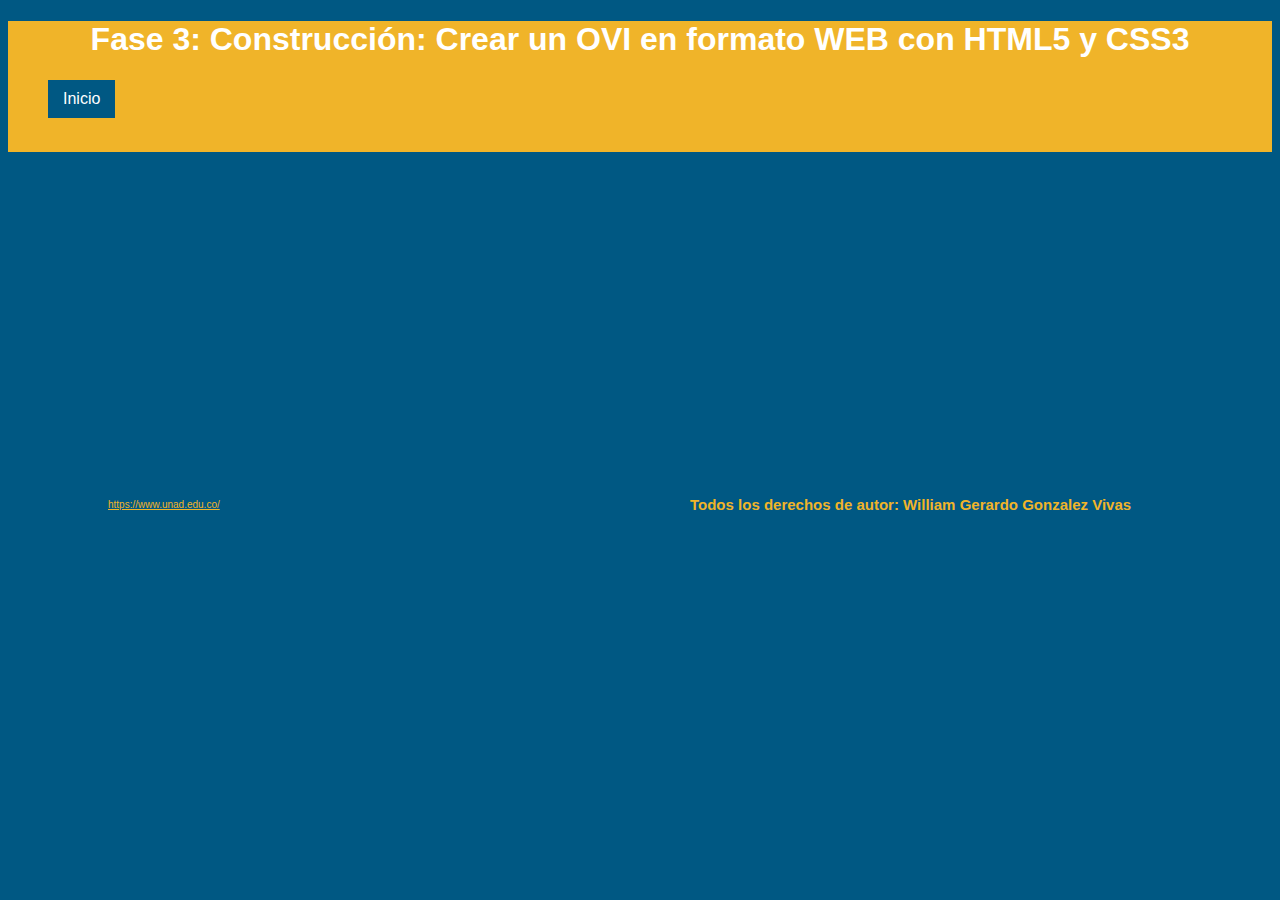
<file: recurso1.html>
<!DOCTYPE html>
<html lang="es-ES">
<head>
    <meta charset="UTF-8">
    <title> Fase 3: Construcción: Crear un OVI en formato WEB con HTML5 y CSS3</title>
    <link rel="stylesheet" type="text/css" href="estilos3.css">
</head>
<body>
    <div class="General">
       <header class="encabezado">
            <h1>Fase 3: Construcción: Crear un OVI en formato WEB con HTML5 y CSS3</h1>
            <div id="header">
                <nav>
                    <ul class="nav">
                        <li><a href="index.html">Inicio</a></li>
                        
                    </ul>		 
                </nav>
            </div>
            <br>
            <br>
            <br>
            <br>
		</header>
		
		<div class="recursos">
            <iframe width="560" height="315" src="https://www.youtube.com/embed/DU9kY8kOu4s" frameborder="0" allow="accelerometer; autoplay; clipboard-write; encrypted-media; gyroscope; picture-in-picture" allowfullscreen></iframe>
        </div>
		
		
		<footer>
			<a href="https://www.unad.edu.co/">https://www.unad.edu.co/</a>			
			<h5>Todos los derechos de autor: William Gerardo Gonzalez Vivas</h5>
        </footer>
    </div>
</body>
</html>
</file>
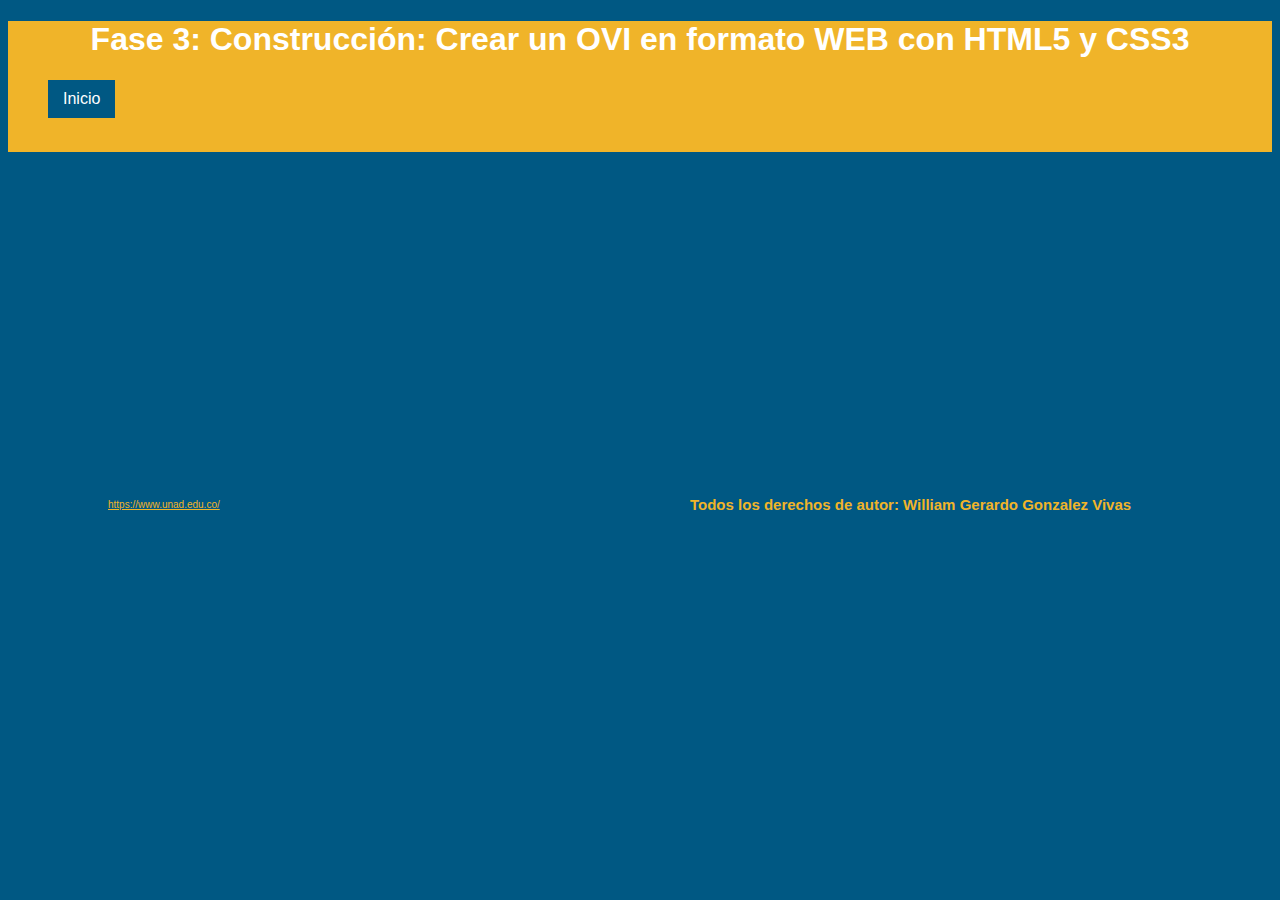
<file: recurso2.html>
<!DOCTYPE html>
<html lang="es-ES">
<head>
    <meta charset="UTF-8">
    <title> Fase 3: Construcción: Crear un OVI en formato WEB con HTML5 y CSS3</title>
    <link rel="stylesheet" type="text/css" href="estilos3.css">
</head>
<body>
    <div class="General">
       <header class="encabezado">
            <h1>Fase 3: Construcción: Crear un OVI en formato WEB con HTML5 y CSS3</h1>
            <div id="header">
                <nav>
                    <ul class="nav">
                        <li><a href="index.html">Inicio</a></li>
                        
                    </ul>		 
                </nav>
            </div>
            <br>
            <br>
            <br>
            <br>
		</header>
		
		<iframe width="560" height="315" src="https://www.youtube.com/embed/DU9kY8kOu4s" frameborder="0" allow="accelerometer; autoplay; clipboard-write; encrypted-media; gyroscope; picture-in-picture" allowfullscreen></iframe>
		
		
		<footer>
			<a href="https://www.unad.edu.co/">https://www.unad.edu.co/</a>			
			<h5>Todos los derechos de autor: William Gerardo Gonzalez Vivas</h5>
        </footer>
    </div>
</body>
</html>
</file>
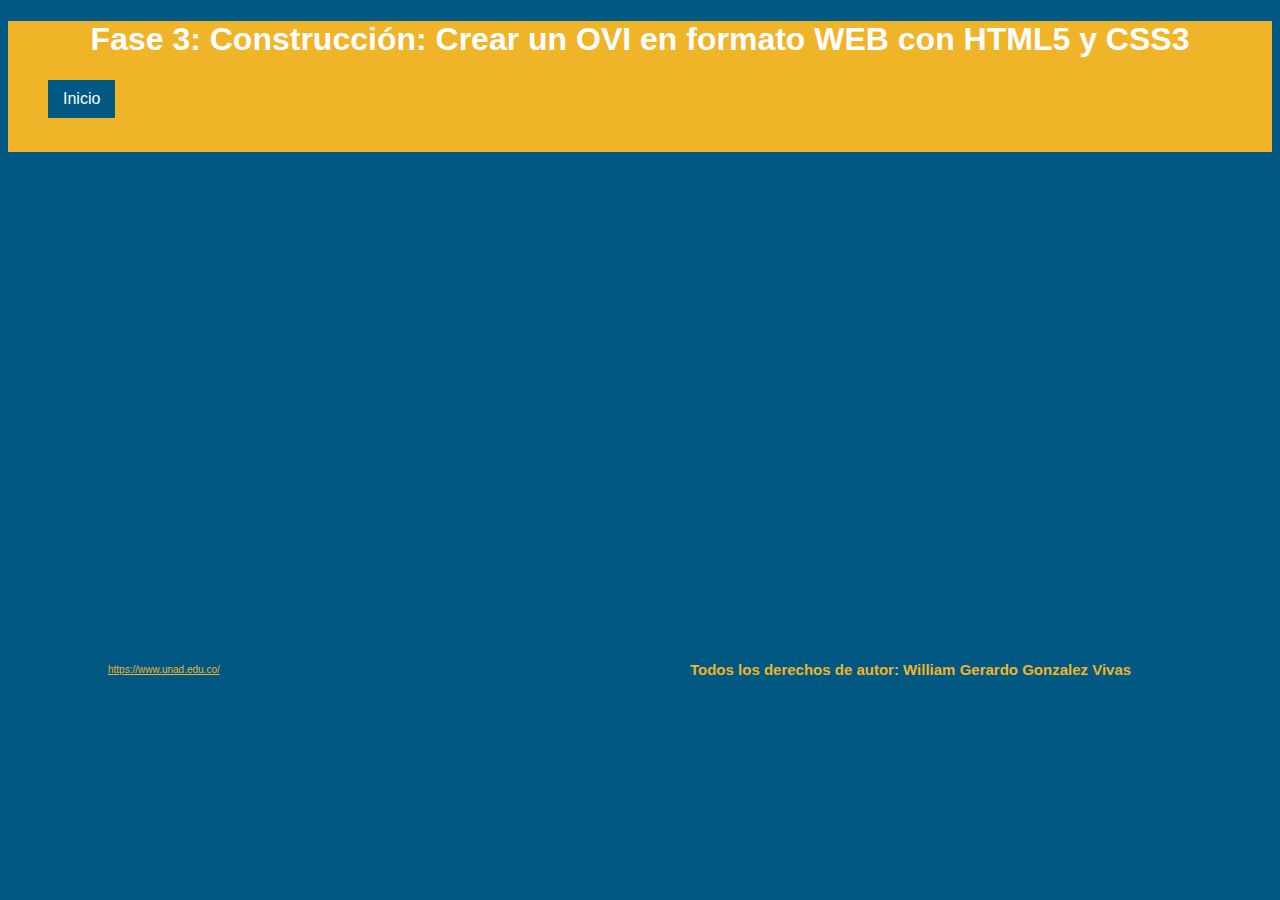
<file: sustentacion.html>
<!DOCTYPE html>
<html lang="es-ES">
<head>
    <meta charset="UTF-8">
    <title> Fase 3: Construcción: Crear un OVI en formato WEB con HTML5 y CSS3</title>
    <link rel="stylesheet" type="text/css" href="estilos3.css">
</head>
<body>
    <div class="General">
       <header class="encabezado">
            <h1>Fase 3: Construcción: Crear un OVI en formato WEB con HTML5 y CSS3</h1>
            <div id="header">
                <nav>
                    <ul class="nav">
                        <li><a href="index.html">Inicio</a></li>
                        
                    </ul>		 
                </nav>
            </div>
            <br>
            <br>
            <br>
            <br>
		</header>
		
		
		<div class="evaluacion">
          <iframe width="853" height="480" src="https://www.youtube.com/embed/TGS9dgIlUTw" frameborder="0" allow="accelerometer; autoplay; clipboard-write; encrypted-media; gyroscope; picture-in-picture" allowfullscreen></iframe>
        </div>
		
		<footer>
			<a href="https://www.unad.edu.co/">https://www.unad.edu.co/</a>			
			<h5>Todos los derechos de autor: William Gerardo Gonzalez Vivas</h5>
        </footer>
    </div>
</body>
</html>
</file>
<file: estilos3.css>
body{
	font-family: 'Franklin Gothic Medium', 'Arial Narrow', Arial, sans-serif, verdana;
    color:#fff;
    background-color:  #005883;
/*    background-color:  #F0B429;*/

}

.encabezado{
    font-family: 'Franklin Gothic Medium', 'Arial Narrow', Arial, sans-serif, verdana;
    color:#fff;
    background-color: #F0B429 ;
	background-position: left;
	background-attachment: contain;
	background-size: cover;
    background-position: center;    
}

.encabezado h1{
	text-align: center;	
	color: #fff;
}

.datospersonales{
	height: 200px;
	display: flex;
/*    display: inline-block;*/
	justify-content: center;
}

h2{
	font-size: 20px;
	text-align: center;	
}

#header {
    margin: auto;
    width: auto;
    font-family: 'Franklin Gothic Medium', 'Arial Narrow', Arial, sans-serif, verdana;
}

ul,ol {
    list-style: none;
}


.nav li a {
	
	background-color: #005883 ;
	color: #fff;
    text-decoration: none;
    padding: 10px 15px;
	display: block;
}

.nav > li {
    float: left;
}

.nav li a:hover{
	background-color: # color: #434343;
}

.nav li ul {
    display:none;
    position: absolute;
    min-width: 140px;
    
}

.nav li:hover > ul {
    display:block;
}

.evaluacion {
    text-align: center;	
    background-color: #005883 ;
    
}

.recursos {
    text-align: center;	
    background-color: #005883 ;
    
}
footer{
    display: flex;
	align-items: center;    
}

footer a{
	color: #F0B429;
	flex: 1 1 45%;
	padding: 0 0 0 100px;
	font-size: 10px;
}

footer h5{
	color: #F0B429;
	font-size: 15px;
	flex:1 1 45%;
}
</file>
<file: estilos.css>
body{
	font-family: "verdana";

}

.encabezado{
	background-position: left;
	background-attachment: contain;
	background-size: cover;
    background-position: center;    
}

.encabezado h1{
	text-align: center;	
	color: blue;
}

.datospersonales{
	height: 200px;
	display: flex;
	justify-content: center;
}

h2{
	font-size: 18px;
	text-align: center;	
}

nav{
	background:rgb(0, 0, 255);
	height: 30px;
	display: flex;
	flex-flow: row nowrap;
	justify-content: center;
	padding: 0px 0px 0px 0px;
}

nav a{
	flex :1 1 25%;
	margin: 0px 20px 0px 20px;
	padding: 10px;
	color: #fff;
	text-decoration: none;
	text-align: center;   	
}

nav a:hover{
	color: rgba(255, 255, 255, 0.5);
}


footer{
	display: flex;
	align-items: center;    
}

footer a{
	color: #000;
	flex: 1 1 45%;
	padding: 0 0 0 100px;
	font-size: 15px;
}

footer h5{
	color: #000;
	font-size: 10px;
	flex:1 1 45%;
}
</file>
